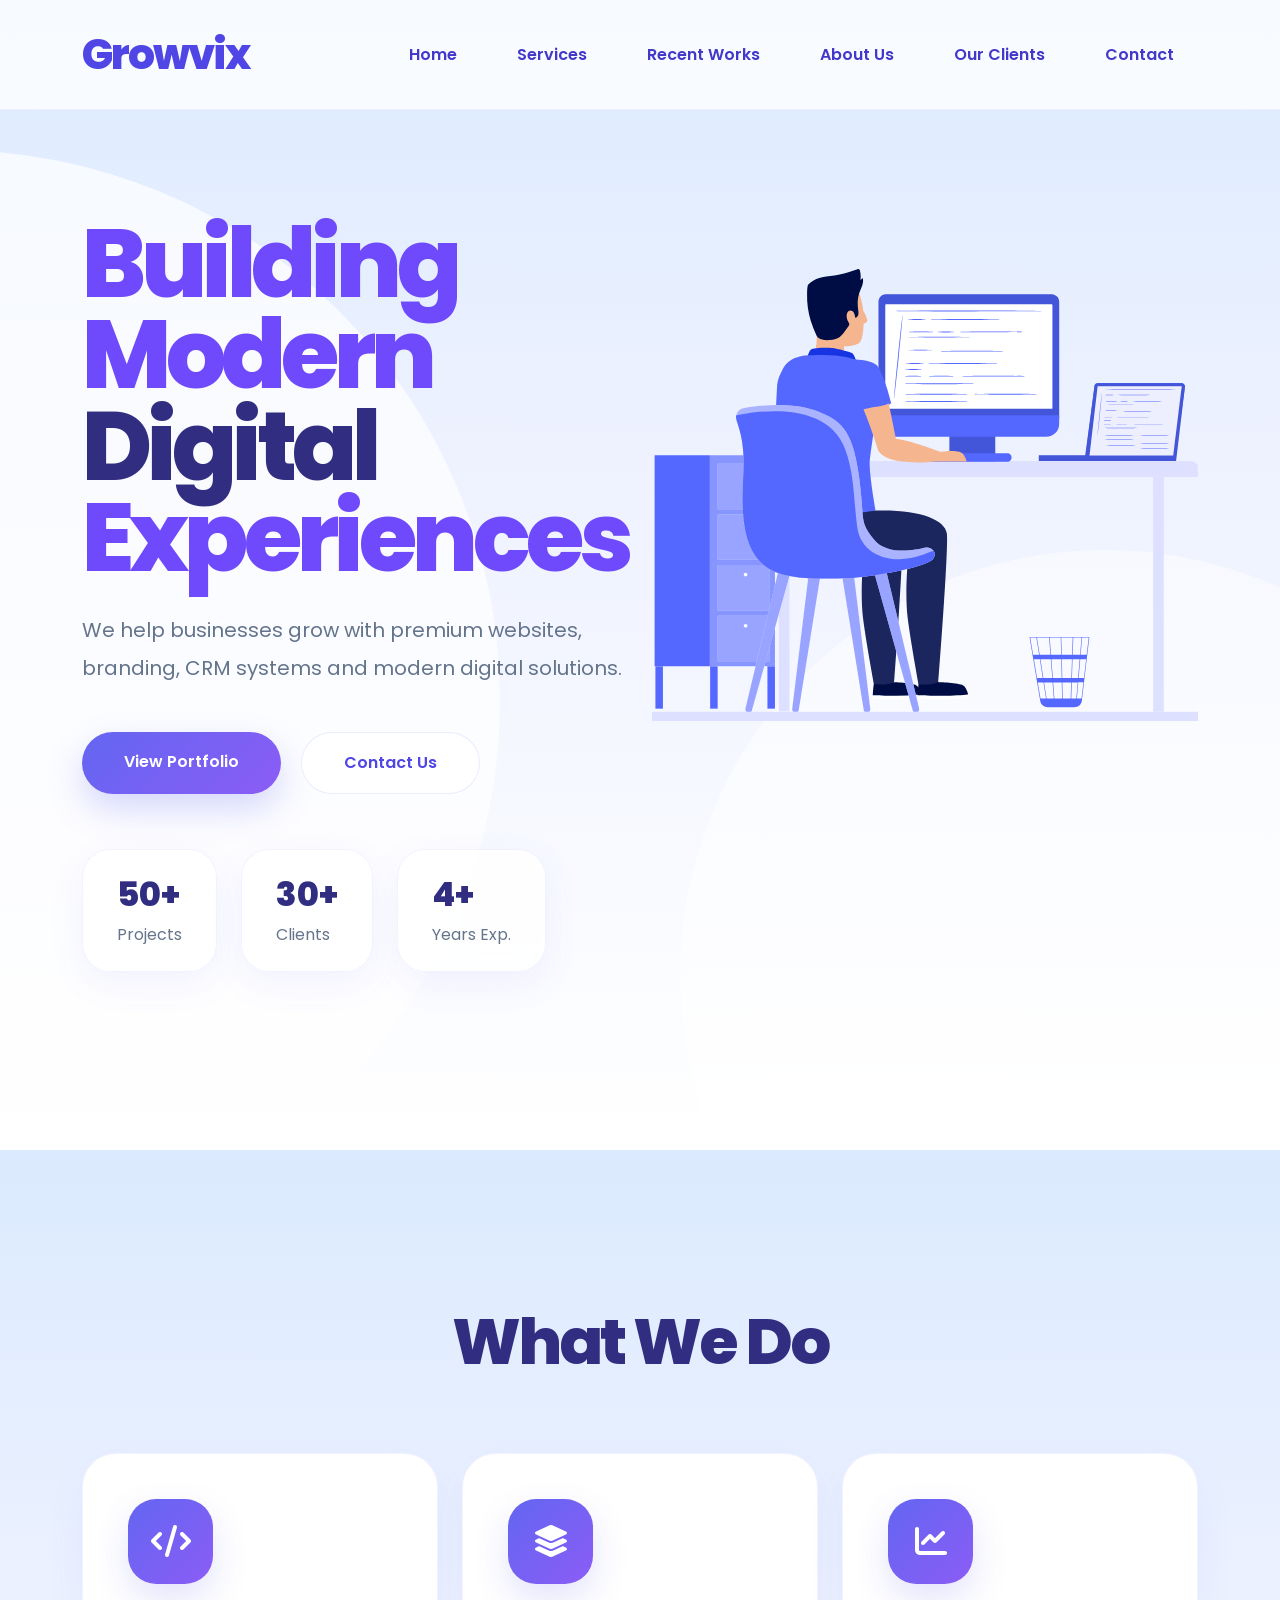
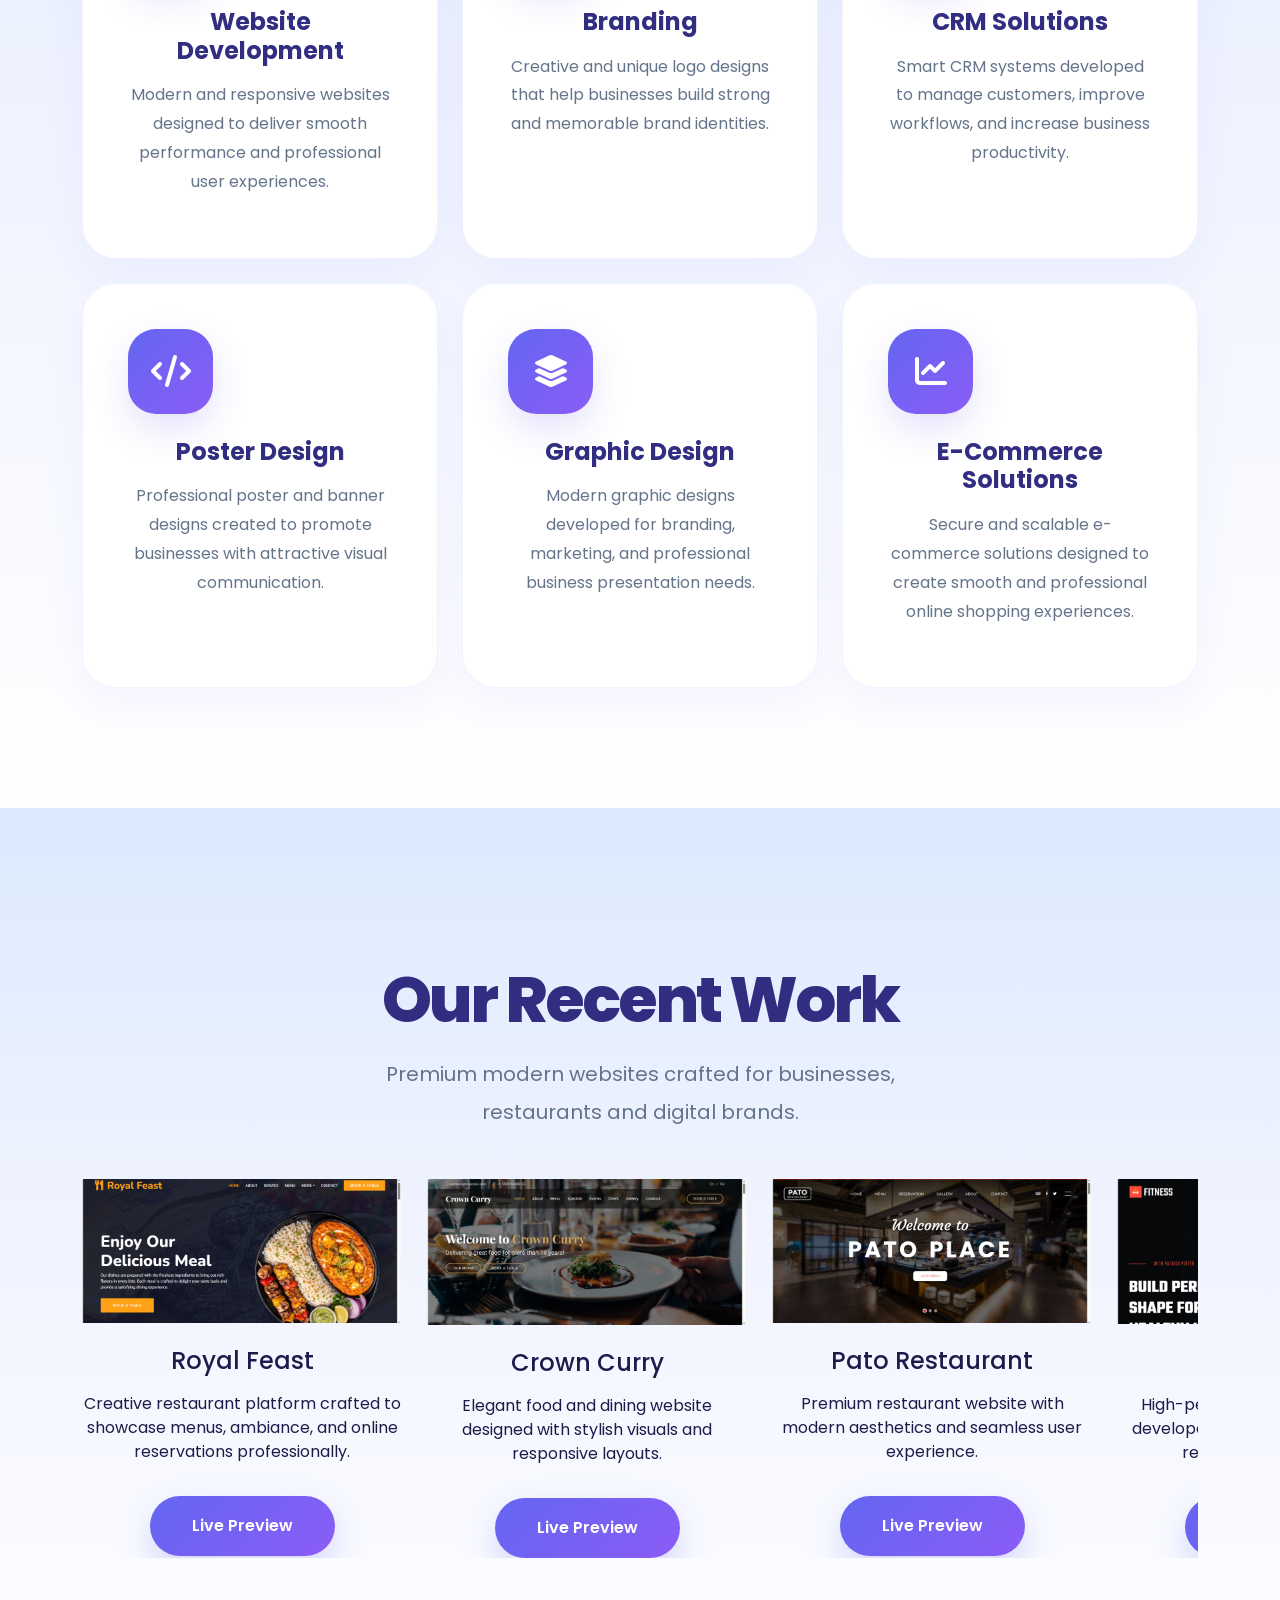
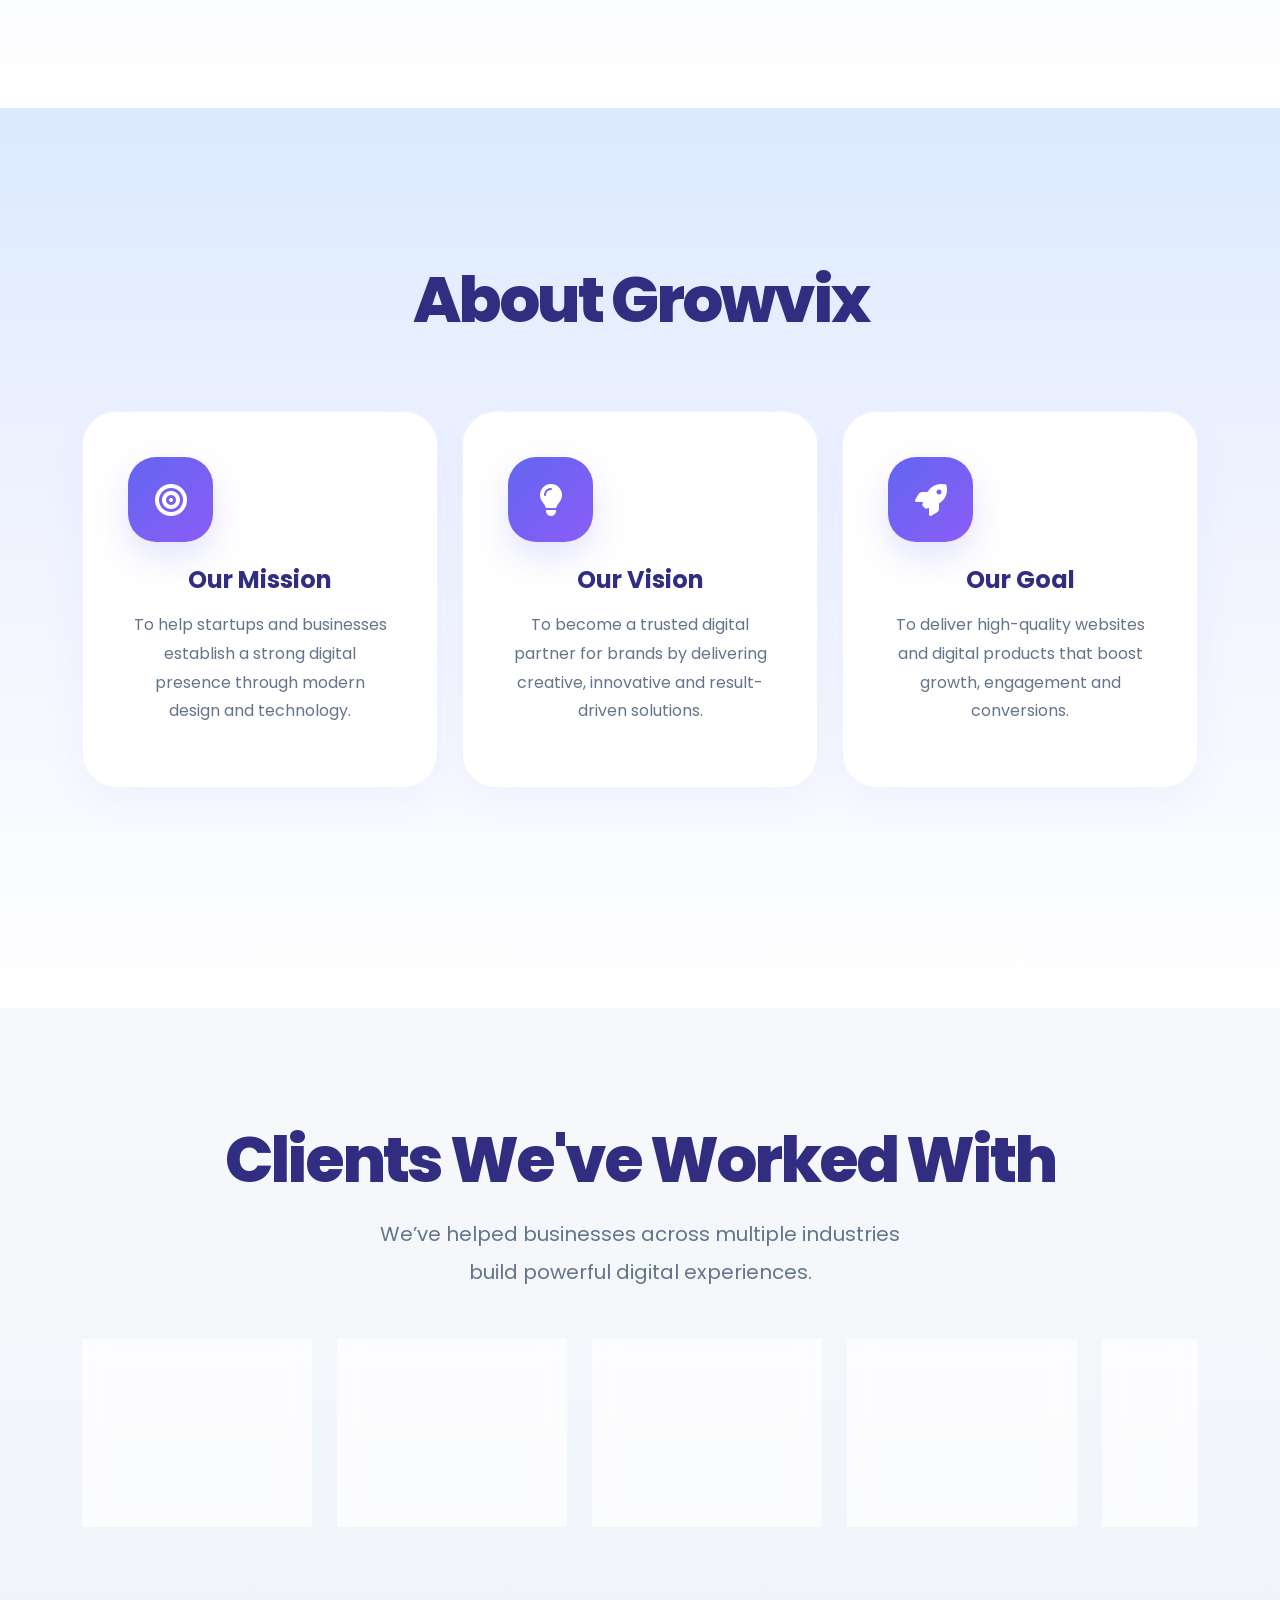
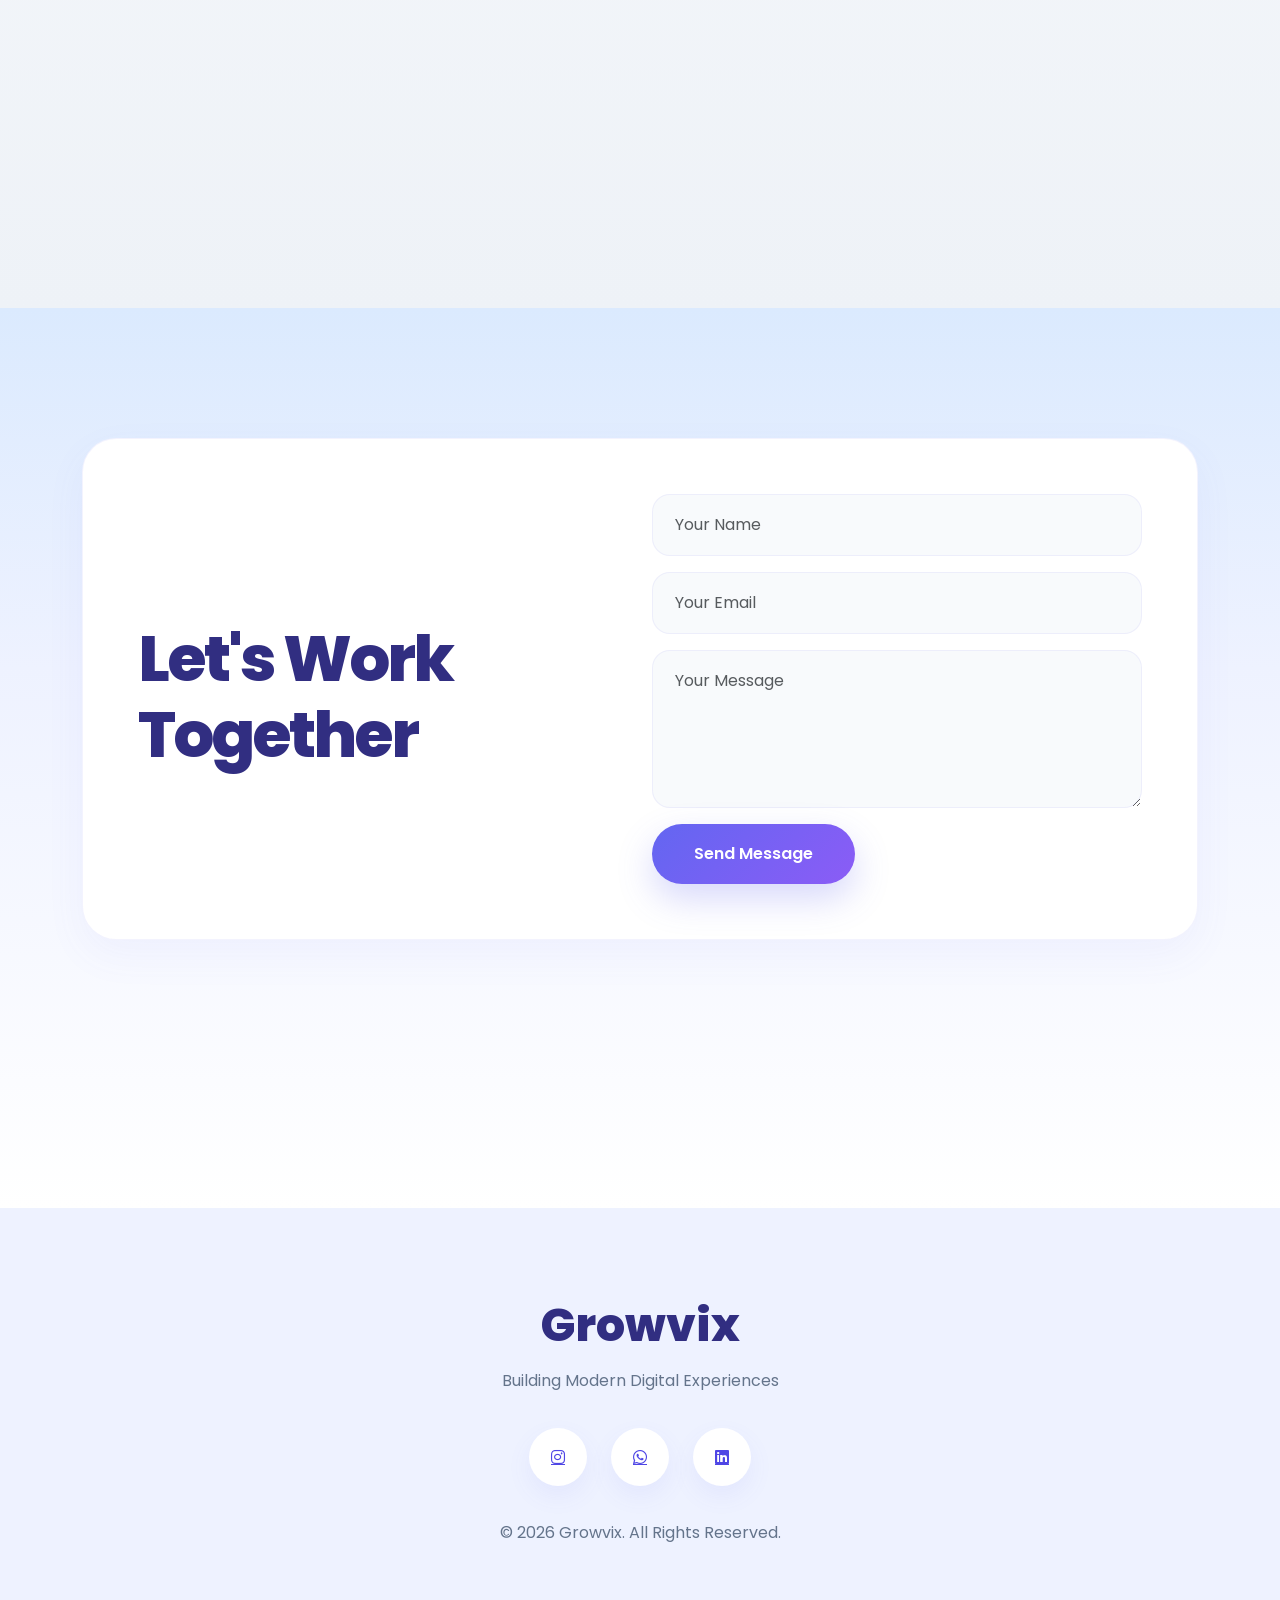
<file: index.html>
﻿
<!DOCTYPE html>

<html>
<head runat="server">

    <title>Growvix</title>

    <meta name="viewport"
          content="width=device-width, initial-scale=1" />

    <!-- Bootstrap -->
    <link href="https://cdn.jsdelivr.net/npm/bootstrap@5.3.2/dist/css/bootstrap.min.css"
          rel="stylesheet" />

    <!-- Font Awesome -->
    <link rel="stylesheet"
          href="https://cdnjs.cloudflare.com/ajax/libs/font-awesome/6.5.1/css/all.min.css" />

    <!-- Google Font -->
    <link href="https://fonts.googleapis.com/css2?family=Poppins:wght@300;400;500;600;700;800&display=swap"
          rel="stylesheet">

    <!-- CSS -->
    <link href="Assets/css/style.css"
          rel="stylesheet" />

</head>

<body>

    <form id="form1" runat="server">

        <!-- NAVBAR -->
        <nav class="navbar navbar-expand-lg navbar-dark fixed-top custom-navbar">

            <div class="container">

                <a class="navbar-brand"
                   href="#">

                    Growvix

                </a>
                <button class="navbar-toggler"
                        type="button"
                        data-bs-toggle="collapse"
                        data-bs-target="#navbarNav">

                    <span class="navbar-toggler-icon"></span>

                </button>

                <div class="collapse navbar-collapse"
                     id="navbarNav">

                    <ul class="navbar-nav ms-auto">

                        <li class="nav-item">
                            <a class="nav-link"
                               href="#home">
                                Home
                            </a>
                        </li>

                        <li class="nav-item">
                            <a class="nav-link"
                               href="#services">
                                Services
                            </a>
                        </li>

                        <li class="nav-item">
                            <a class="nav-link"
                               href="#portfolio">
                                Recent Works
                            </a>
                        </li>

                        <li class="nav-item">
                            <a class="nav-link"
                               href="#about">
                                About Us
                            </a>
                        </li>
                        <li class="nav-item">
                            <a class="nav-link"
                               href="#clients">
                                Our Clients
                            </a>
                        </li>


                        <li class="nav-item" style="display:none;">
                            <a class="nav-link"
                               href="#pricing">
                                Pricing
                            </a>
                        </li>
                        <li class="nav-item">
                            <a class="nav-link"
                               href="#contact">
                                Contact
                            </a>
                        </li>

                    </ul>

                </div>

            </div>

        </nav>

        <asp:ContentPlaceHolder ID="MainContent" runat="server">
            <!-- HERO SECTION -->

            <section class="hero-section" id="home">

                <div class="hero-bg-shape1"></div>
                <div class="hero-bg-shape2"></div>

                <div class="container">

                    <div class="row align-items-center min-vh-100">

                        <!-- LEFT -->

                        <div class="col-lg-6 hero-content">

                            <h1 class="hero-title">

                                Building <br />

                                Modern <span>Digital</span> <br />

                                Experiences

                            </h1>

                            <p class="hero-subtitle">

                                We help businesses grow with premium websites,
                                branding, CRM systems and modern digital solutions.

                            </p>

                            <div class="hero-buttons">

                                <a href="#portfolio"
                                   class="custom-btn">

                                    View Portfolio

                                </a>

                                <a href="#contact"
                                   class="custom-btn2">

                                    Contact Us

                                </a>

                            </div>

                            <!-- STATS -->

                            <div class="hero-stats">

                                <div class="stat-box">

                                    <h3>50+</h3>

                                    <p>Projects</p>

                                </div>

                                <div class="stat-box">

                                    <h3>30+</h3>

                                    <p>Clients</p>

                                </div>

                                <div class="stat-box">

                                    <h3>4+</h3>

                                    <p>Years Exp.</p>

                                </div>

                            </div>

                        </div>

                        <!-- RIGHT -->

                        <div class="col-lg-6 hero-image-wrapper text-center" style="margin-top:-170px;">

                            <img src="Assets/images/hero-img.svg"
                                 class="img-fluid hero-img" />

                        </div>

                    </div>

                </div>

            </section>

            <!-- SERVICES -->

            <section id="services" class="hero-section">

                <div class="container text-center">

                    <span class="section-badge" style="display:none;">

                        Services

                    </span>

                    <h2 class="section-title mt-4">

                        What We Do

                    </h2>

                    <div class="row mt-5 g-4">

                        <div class="col-lg-4">

                            <div class="service-card">

                                <div class="service-icon">

                                    <i class="fa-solid fa-code"></i>

                                </div>

                                <h4 class="mt-4">

                                    Website Development

                                </h4>

                                <p class="mt-3">

                                    Modern and responsive websites designed to deliver smooth performance and professional user experiences.

                                </p>

                            </div>

                        </div>

                        <div class="col-lg-4">

                            <div class="service-card">

                                <div class="service-icon">

                                    <i class="fa-solid fa-layer-group"></i>

                                </div>

                                <h4 class="mt-4">

                                    Branding

                                </h4>

                                <p class="mt-3">

                                    Creative and unique logo designs that help businesses build strong and memorable brand identities.
                                </p>

                            </div>

                        </div>

                        <div class="col-lg-4">

                            <div class="service-card">

                                <div class="service-icon">

                                    <i class="fa-solid fa-chart-line"></i>

                                </div>

                                <h4 class="mt-4">

                                    CRM Solutions

                                </h4>

                                <p class="mt-3">

                                    Smart CRM systems developed to manage customers, improve workflows, and increase business productivity.

                                </p>

                            </div>

                        </div>

                        <div class="col-lg-4">

                            <div class="service-card">

                                <div class="service-icon">

                                    <i class="fa-solid fa-code"></i>

                                </div>

                                <h4 class="mt-4">

                                    Poster Design

                                </h4>

                                <p class="mt-3">

                                    Professional poster and banner designs created to promote businesses with attractive visual communication.

                                </p>

                            </div>

                        </div>

                        <div class="col-lg-4">

                            <div class="service-card">

                                <div class="service-icon">

                                    <i class="fa-solid fa-layer-group"></i>

                                </div>

                                <h4 class="mt-4">

                                    Graphic Design

                                </h4>

                                <p class="mt-3">

                                    Modern graphic designs developed for branding, marketing, and professional business presentation needs.
                                </p>

                            </div>

                        </div>

                        <div class="col-lg-4">

                            <div class="service-card">

                                <div class="service-icon">

                                    <i class="fa-solid fa-chart-line"></i>

                                </div>

                                <h4 class="mt-4">

                                    E-Commerce Solutions

                                </h4>

                                <p class="mt-3">

                                    Secure and scalable e-commerce solutions designed to create smooth and professional online shopping experiences.
                                </p>

                            </div>

                        </div>

                    </div>

                </div>

            </section>

            <!-- =========================================
         PORTFOLIO SECTION
    ========================================= -->

            <section id="portfolio" class="hero-section">

                <div class="container text-center">

                    <span class="section-badge" style="display:none;">

                        Portfolio

                    </span>

                    <h2 class="section-title mt-4">

                        Our Recent Work

                    </h2>

                    <p class="hero-subtitle mx-auto mt-3">

                        Premium modern websites crafted for businesses,
                        restaurants and digital brands.

                    </p>

                    <div class="portfolio-marquee mt-5">

                        <div class="marquee-track">

                            <!-- PROJECT 1 -->
                            <div class="portfolio-card">
                                <img src="Assets/images/REST1.png"
                                     class="img-fluid portfolio-img" />

                                <h4 class="mt-4">
                                    Royal Feast
                                </h4>

                                <p class="mt-3">
                                    Creative restaurant platform crafted to showcase menus, ambiance, and online reservations professionally.
                                </p>

                                <a href="https://nitesh320.github.io/RoyalFeast/"
                                   class="custom-btn mt-3">

                                    Live Preview

                                </a>
                            </div>

                            <!-- PROJECT 2 -->
                            <div class="portfolio-card">
                                <img src="Assets/images/REST2.png"
                                     class="img-fluid portfolio-img" />

                                <h4 class="mt-4">
                                    Crown Curry
                                </h4>

                                <p class="mt-3">
                                    Elegant food and dining website designed with stylish visuals and responsive layouts.
                                </p>

                                <a href="https://nitesh320.github.io/CrownCurry/"
                                   class="custom-btn mt-3">

                                    Live Preview

                                </a>
                            </div>

                            <!-- PROJECT 3 -->
                            <div class="portfolio-card">
                                <img src="Assets/images/REST3.png"
                                     class="img-fluid portfolio-img" />

                                <h4 class="mt-4">
                                    Pato Restaurant
                                </h4>

                                <p class="mt-3">
                                    Premium restaurant website with modern aesthetics and seamless user experience.
                                </p>

                                <a href="https://nitesh320.github.io/Pato/"
                                   class="custom-btn mt-3">

                                    Live Preview

                                </a>
                            </div>

                            <!-- PROJECT 4 -->
                            <div class="portfolio-card">
                                <img src="Assets/images/GYM1.png"
                                     class="img-fluid portfolio-img" />

                                <h4 class="mt-4">
                                    Fitness Gym
                                </h4>

                                <p class="mt-3">
                                    High-performance fitness website developed with energetic design and responsive functionality.
                                </p>

                                <a href="https://nitesh320.github.io/GYM1/"
                                   class="custom-btn mt-3">

                                    Live Preview

                                </a>
                            </div>

                            <!-- PROJECT 5 -->
                            <div class="portfolio-card">
                                <img src="Assets/images/GYM2.png"
                                     class="img-fluid portfolio-img" />

                                <h4 class="mt-4">
                                    Gym
                                </h4>

                                <p class="mt-3">
                                    Professional gym platform created to promote training programs and fitness services effectively.
                                </p>

                                <a href="https://nitesh320.github.io/GYM2/"
                                   class="custom-btn mt-3">

                                    Live Preview

                                </a>
                            </div>

                            <!-- PROJECT 6 -->
                            <div class="portfolio-card">
                                <img src="Assets/images/GYM3.png"
                                     class="img-fluid portfolio-img" />

                                <h4 class="mt-4">
                                    Training Studio
                                </h4>

                                <p class="mt-3">
                                    Modern fitness website designed with powerful visuals and dynamic user experience.
                                </p>

                                <a href="https://nitesh320.github.io/GYM3/"
                                   class="custom-btn mt-3">

                                    Live Preview

                                </a>
                            </div>

                            <!-- PROJECT 7 -->
                            <div class="portfolio-card">
                                <img src="Assets/images/CAFE2.png"
                                     class="img-fluid portfolio-img" />

                                <h4 class="mt-4">
                                    Four Cofeee
                                </h4>

                                <p class="mt-3">
                                    Creative café website built to highlight menu items, relaxing atmosphere, and premium customer experience.
                                </p>

                                <a href="https://nitesh320.github.io/FourCofee/"
                                   class="custom-btn mt-3">

                                    Live Preview

                                </a>
                            </div>

                            <!-- PROJECT 8 -->
                            <div class="portfolio-card">
                                <img src="Assets/images/CAFE1.png"
                                     class="img-fluid portfolio-img" />

                                <h4 class="mt-4">
                                    SWAT
                                </h4>

                                <p class="mt-3">
                                    Modern café platform crafted with warm visuals and smooth user experience to attract coffee lovers.
                                </p>

                                <a href="https://nitesh320.github.io/SWATCOFFEE/"
                                   class="custom-btn mt-3">

                                    Live Preview

                                </a>
                            </div>

                        </div>
                        <style>
                            .portfolio-marquee {
                                overflow: hidden;
                                width: 100%;
                                position: relative;
                            }

                            .marquee-track {
                                display: flex;
                                gap: 25px;
                                width: max-content;
                                animation: marquee 25s linear infinite;
                            }

                            .portfolio-card {
                                min-width: 320px;
                                max-width: 320px;
                                flex-shrink: 0;
                            }

                            .marquee-track:hover {
                                animation-play-state: paused;
                            }

                            @keyframes marquee {
                                0% {
                                    transform: translateX(0);
                                }

                                100% {
                                    transform: translateX(-50%);
                                }
                            }
                        </style>
                    </div>

                </div>

            </section>
            
            <!-- ABOUT US SECTION -->
            <section id="about" class="hero-section">

                <div class="container text-center">

                    <h2 class="section-title mt-4">
                        About Growvix
                    </h2>

                    <div class="row mt-5 g-4">

                        <!-- POINT 1 -->
                        <div class="col-lg-4">
                            <div class="service-card">
                                <div class="service-icon">
                                    <i class="fa-solid fa-bullseye"></i>
                                </div>
                                <h4 class="mt-4">Our Mission</h4>
                                <p class="mt-3">
                                    To help startups and businesses establish a strong digital presence
                                    through modern design and technology.
                                </p>
                            </div>
                        </div>

                        <!-- POINT 2 -->
                        <div class="col-lg-4">
                            <div class="service-card">
                                <div class="service-icon">
                                    <i class="fa-solid fa-lightbulb"></i>
                                </div>
                                <h4 class="mt-4">Our Vision</h4>
                                <p class="mt-3">
                                    To become a trusted digital partner for brands by delivering creative,
                                    innovative and result-driven solutions.
                                </p>
                            </div>
                        </div>

                        <!-- POINT 3 -->
                        <div class="col-lg-4">
                            <div class="service-card">
                                <div class="service-icon">
                                    <i class="fa-solid fa-rocket"></i>
                                </div>
                                <h4 class="mt-4">Our Goal</h4>
                                <p class="mt-3">
                                    To deliver high-quality websites and digital products that boost growth,
                                    engagement and conversions.
                                </p>
                            </div>
                        </div>

                    </div>

                </div>

            </section>

            <!-- CLIENTS SECTION -->
            <section id="clients" class="hero-section clients-soft">

                    <div class="container text-center">

                        <h2 class="section-title mt-4">
                            Clients We've Worked With
                        </h2>

                        <p class="hero-subtitle mx-auto mt-3">
                            We’ve helped businesses across multiple industries build powerful digital experiences.
                        </p>

                        <!-- MARQUEE -->
                        <div class="clients-marquee mt-5">

                            <div class="clients-track">

                                <!-- RESTAURANT -->
                                <div class="client-card">
                                    <div class="client-avatar"><i class="fa-solid fa-utensils"></i></div>
                                    <h5>Royal Feast</h5>
                                    <p>Restaurant Brand</p>
                                </div>

                                <!-- FOOD BRAND -->
                                <div class="client-card">
                                    <div class="client-avatar"><i class="fa-solid fa-burger"></i></div>
                                    <h5>Crown Curry</h5>
                                    <p>Food Chain</p>
                                </div>

                                <!-- CAFE -->
                                <div class="client-card">
                                    <div class="client-avatar"><i class="fa-solid fa-mug-hot"></i></div>
                                    <h5>Bean & Brew</h5>
                                    <p>Café Business</p>
                                </div>

                                <!-- GYM -->
                                <div class="client-card">
                                    <div class="client-avatar"><i class="fa-solid fa-dumbbell"></i></div>
                                    <h5>FitZone Gym</h5>
                                    <p>Fitness Studio</p>
                                </div>

                                <!-- CORPORATE / AGENCY -->
                                <div class="client-card">
                                    <div class="client-avatar"><i class="fa-solid fa-briefcase"></i></div>
                                    <h5>NextCorp</h5>
                                    <p>Corporate Website</p>
                                </div>

                                <!-- STARTUP -->
                                <div class="client-card">
                                    <div class="client-avatar"><i class="fa-solid fa-rocket"></i></div>
                                    <h5>StartupX</h5>
                                    <p>Tech Startup</p>
                                </div>

                                <!-- E-COMMERCE -->
                                <div class="client-card">
                                    <div class="client-avatar"><i class="fa-solid fa-cart-shopping"></i></div>
                                    <h5>ShopNova</h5>
                                    <p>E-Commerce Store</p>
                                </div>

                                <!-- REAL ESTATE -->
                                <div class="client-card">
                                    <div class="client-avatar"><i class="fa-solid fa-building"></i></div>
                                    <h5>Prime Estates</h5>
                                    <p>Real Estate Portal</p>
                                </div>

                                <!-- EDUCATION -->
                                <div class="client-card">
                                    <div class="client-avatar"><i class="fa-solid fa-graduation-cap"></i></div>
                                    <h5>EduSmart</h5>
                                    <p>Learning Platform</p>
                                </div>

                                <!-- HEALTHCARE -->
                                <div class="client-card">
                                    <div class="client-avatar"><i class="fa-solid fa-heart-pulse"></i></div>
                                    <h5>MediCare Plus</h5>
                                    <p>Healthcare Website</p>
                                </div>

                                <!-- TRAVEL -->
                                <div class="client-card">
                                    <div class="client-avatar"><i class="fa-solid fa-plane"></i></div>
                                    <h5>SkyVoyage</h5>
                                    <p>Travel Agency</p>
                                </div>

                                <!-- FINANCE -->
                                <div class="client-card">
                                    <div class="client-avatar"><i class="fa-solid fa-coins"></i></div>
                                    <h5>FinEdge</h5>
                                    <p>Finance Platform</p>
                                </div>

                                <!-- CLONES (smooth loop) -->
                                <div class="client-card">
                                    <div class="client-avatar"><i class="fa-solid fa-briefcase"></i></div>
                                    <h5>NextCorp</h5>
                                    <p>Corporate Website</p>
                                </div>

                                <div class="client-card">
                                    <div class="client-avatar"><i class="fa-solid fa-cart-shopping"></i></div>
                                    <h5>ShopNova</h5>
                                    <p>E-Commerce Store</p>
                                </div>

                                <div class="client-card">
                                    <div class="client-avatar"><i class="fa-solid fa-plane"></i></div>
                                    <h5>SkyVoyage</h5>
                                    <p>Travel Agency</p>
                                </div>

                            </div>

                        </div>

                    </div>
                    <style>
                        /* SECTION BACKGROUND (LIGHT SOFTWARE STYLE) */
                        .clients-soft {
                            background: linear-gradient(180deg, #f7f9fc, #eef2f7);
                            padding: 90px 0;
                        }

                        /* MARQUEE */
                        .clients-marquee {
                            overflow: hidden;
                            width: 100%;
                        }

                        .clients-track {
                            display: flex;
                            gap: 25px;
                            width: max-content;
                            animation: move 20s linear infinite;
                        }

                        /* CARD (SOFT GLASS STYLE) */
                        .client-card {
                            min-width: 230px;
                            max-width: 230px;
                            background: rgba(255, 255, 255, 0.7);
                            backdrop-filter: blur(12px);
                            padding: 22px;
                            border-radius: 16px;
                            color: #222;
                            text-align: center;
                            flex-shrink: 0;
                            transition: 0.4s ease;
                            border: 1px solid rgba(0, 0, 0, 0.05);
                        }

                            .client-card:hover {
                                transform: translateY(-10px) scale(1.05);
                                box-shadow: 0 12px 25px rgba(0,0,0,0.08);
                                border: 1px solid rgba(0, 123, 255, 0.25);
                            }

                        /* ICON */
                        .client-avatar {
                            width: 70px;
                            height: 70px;
                            border-radius: 50%;
                            margin: 0 auto 12px;
                            display: flex;
                            align-items: center;
                            justify-content: center;
                            font-size: 20px;
                            color: #0d6efd;
                            background: rgba(13, 110, 253, 0.08);
                            border: 1px solid rgba(13, 110, 253, 0.2);
                            transition: 0.3s ease;
                        }

                        .client-card:hover .client-avatar {
                            transform: rotate(6deg) scale(1.1);
                            color: #6610f2;
                            border-color: rgba(102, 16, 242, 0.3);
                        }

                        .client-card h5 {
                            margin: 10px 0 5px;
                            font-size: 16px;
                        }

                        .client-card p {
                            font-size: 13px;
                            opacity: 0.7;
                        }

                        .clients-track:hover {
                            animation-play-state: paused;
                        }

                        @keyframes move {
                            0% {
                                transform: translateX(0);
                            }

                            100% {
                                transform: translateX(-50%);
                            }
                        }
                    </style>

                </section>
            <!-- PRICING -->

            <section id="pricing" class="hero-section" style="display:none;">

                <div class="container text-center">

                    <span class="section-badge" style="display:none;">

                        Pricing

                    </span>

                    <h2 class="section-title mt-4">

                        Flexible Packages

                    </h2>

                    <div class="row mt-5 g-4">

                        <div class="col-lg-4">

                            <div class="pricing-card">

                                <h3>Starter</h3>

                                <div class="price">

                                    ₹15k

                                </div>

                                <ul>

                                    <li>Static Website</li>
                                    <li>Responsive Design</li>
                                    <li>Contact Form</li>
                                    <li>Basic SEO</li>

                                </ul>

                            </div>

                        </div>

                        <div class="col-lg-4">

                            <div class="pricing-card active-card">

                                <h3>Professional</h3>

                                <div class="price">

                                    ₹25k

                                </div>

                                <ul>

                                    <li>Dynamic Website</li>
                                    <li>Admin Panel</li>
                                    <li>Database</li>
                                    <li>Premium UI</li>

                                </ul>

                            </div>

                        </div>

                        <div class="col-lg-4">

                            <div class="pricing-card">

                                <h3>Enterprise</h3>

                                <div class="price">

                                    ₹50k+

                                </div>

                                <ul>

                                    <li>CRM Software</li>
                                    <li>Advanced Features</li>
                                    <li>API Integration</li>
                                    <li>Custom Solution</li>

                                </ul>

                            </div>

                        </div>

                    </div>

                </div>

            </section>

            <!-- CONTACT -->

            <section id="contact" class="hero-section">

                <div class="container">

                    <div class="contact-box">

                        <div class="row align-items-center">

                            <div class="col-lg-6">

                                <span class="section-badge" style="display:none;">

                                    Contact

                                </span>

                                <h2 class="section-title mt-4">

                                    Let's Work Together

                                </h2>



                            </div>

                            <div class="col-lg-6">

                                <input type="text"
                                       class="form-control custom-input mb-3"
                                       placeholder="Your Name" />

                                <input type="email"
                                       class="form-control custom-input mb-3"
                                       placeholder="Your Email" />

                                <textarea class="form-control custom-input mb-3"
                                          rows="5"
                                          placeholder="Your Message"></textarea>

                                <button class="custom-btn border-0" onclick="sendWhatsApp()">

                                    Send Message

                                </button>

                            </div>

                        </div>

                    </div>

                </div>

            </section>

        </asp:ContentPlaceHolder>

        <!-- FOOTER -->
        <footer class="footer">

            <div class="container text-center">

                <h2 class="footer-logo">
                    Growvix
                </h2>

                <p class="footer-text">
                    Building Modern Digital Experiences
                </p>

                <div class="social-icons">

                    <a href="#">
                        <i class="fab fa-instagram"></i>
                    </a>

                    <a href="#">
                        <i class="fab fa-whatsapp"></i>
                    </a>

                    <a href="#">
                        <i class="fab fa-linkedin"></i>
                    </a>

                </div>

                <p class="copyright">
                    © 2026 Growvix. All Rights Reserved.
                </p>

            </div>

        </footer>

    </form>

    <script src="https://cdn.jsdelivr.net/npm/bootstrap@5.3.2/dist/js/bootstrap.bundle.min.js"></script>

</body>
</html>
</file>
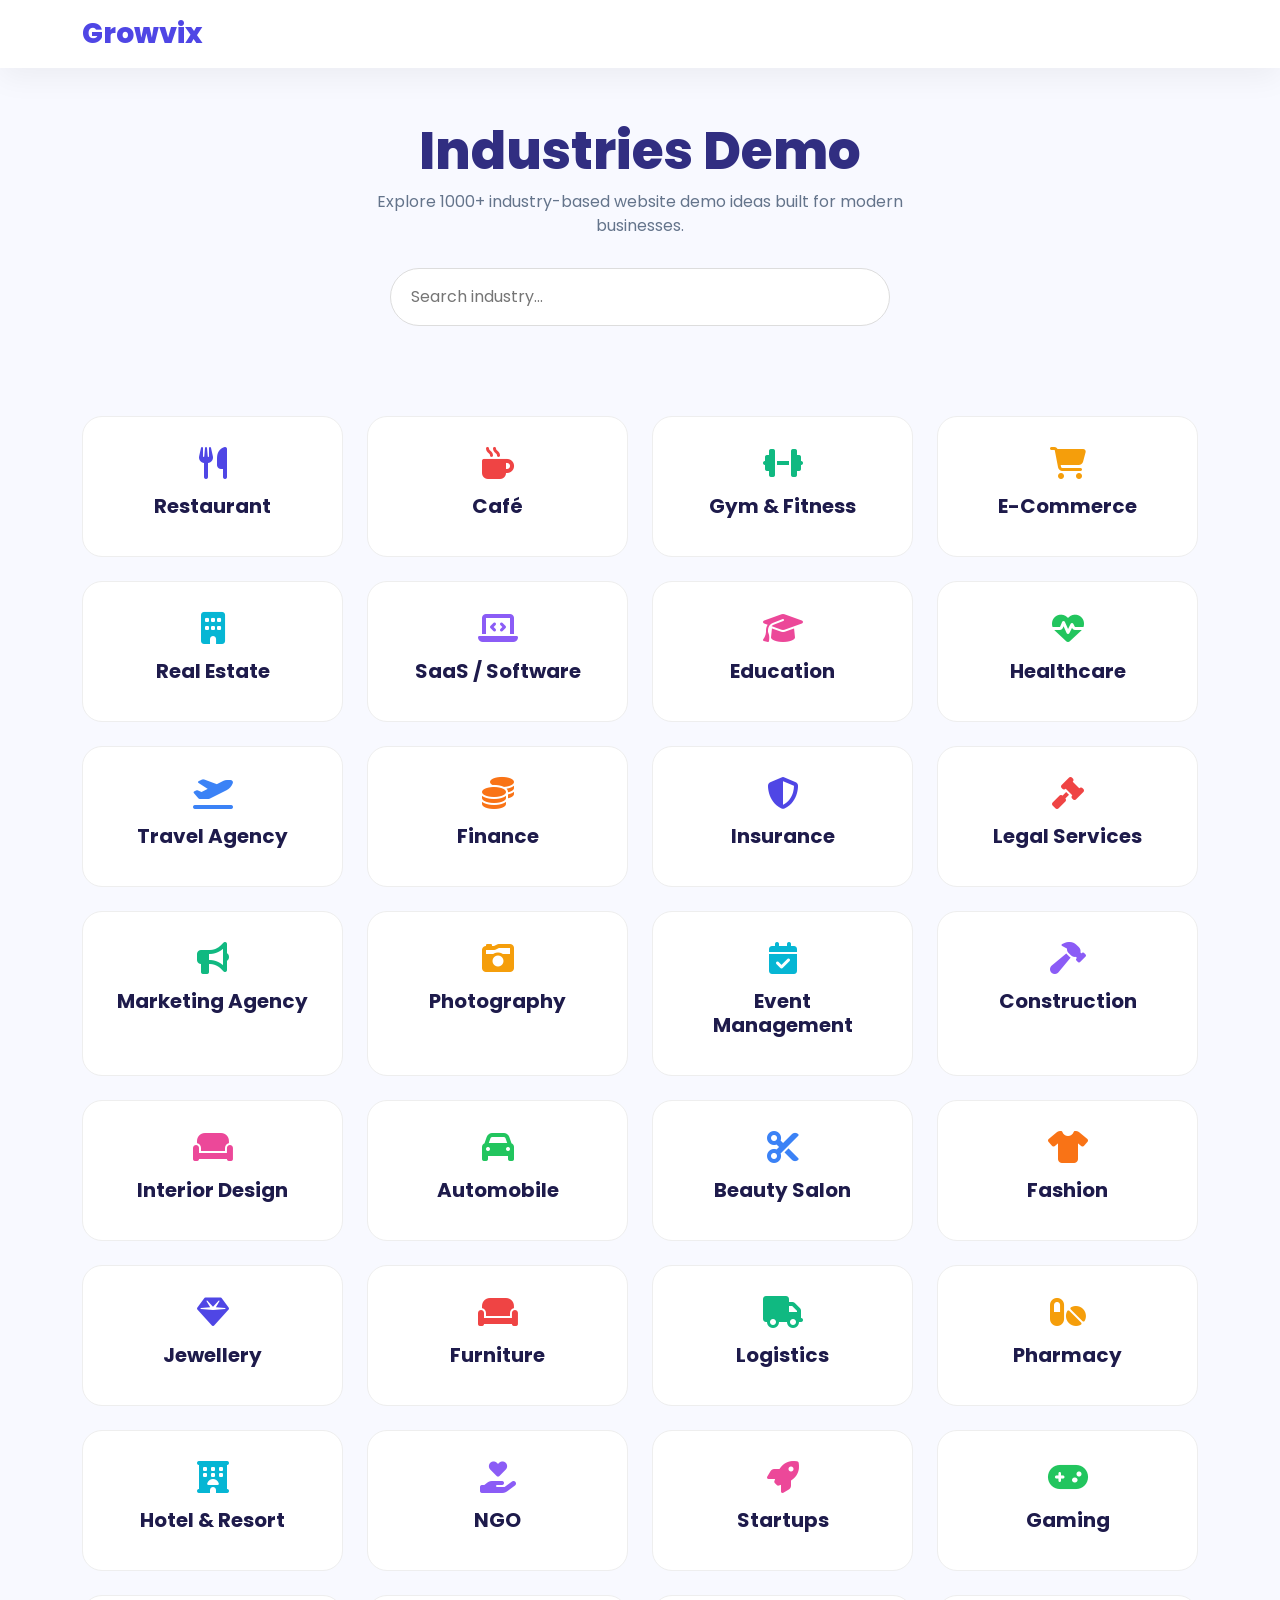
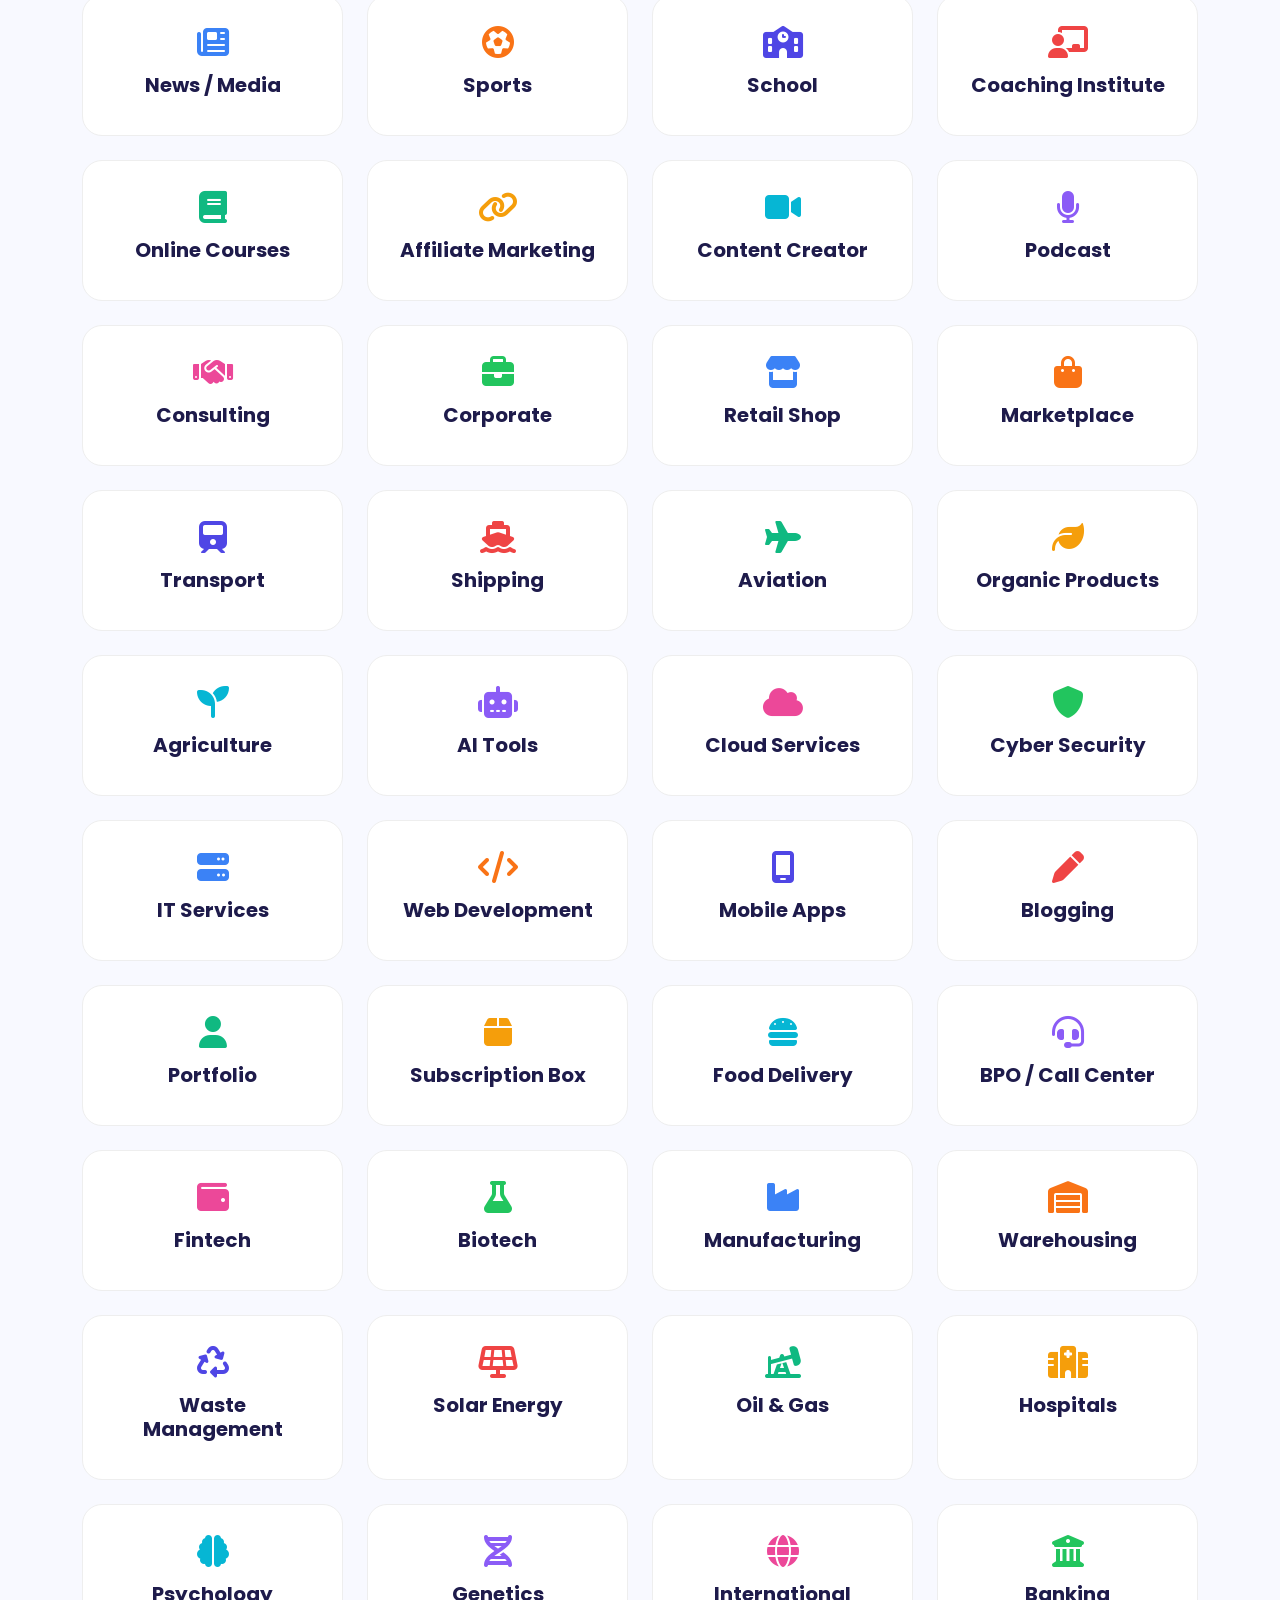
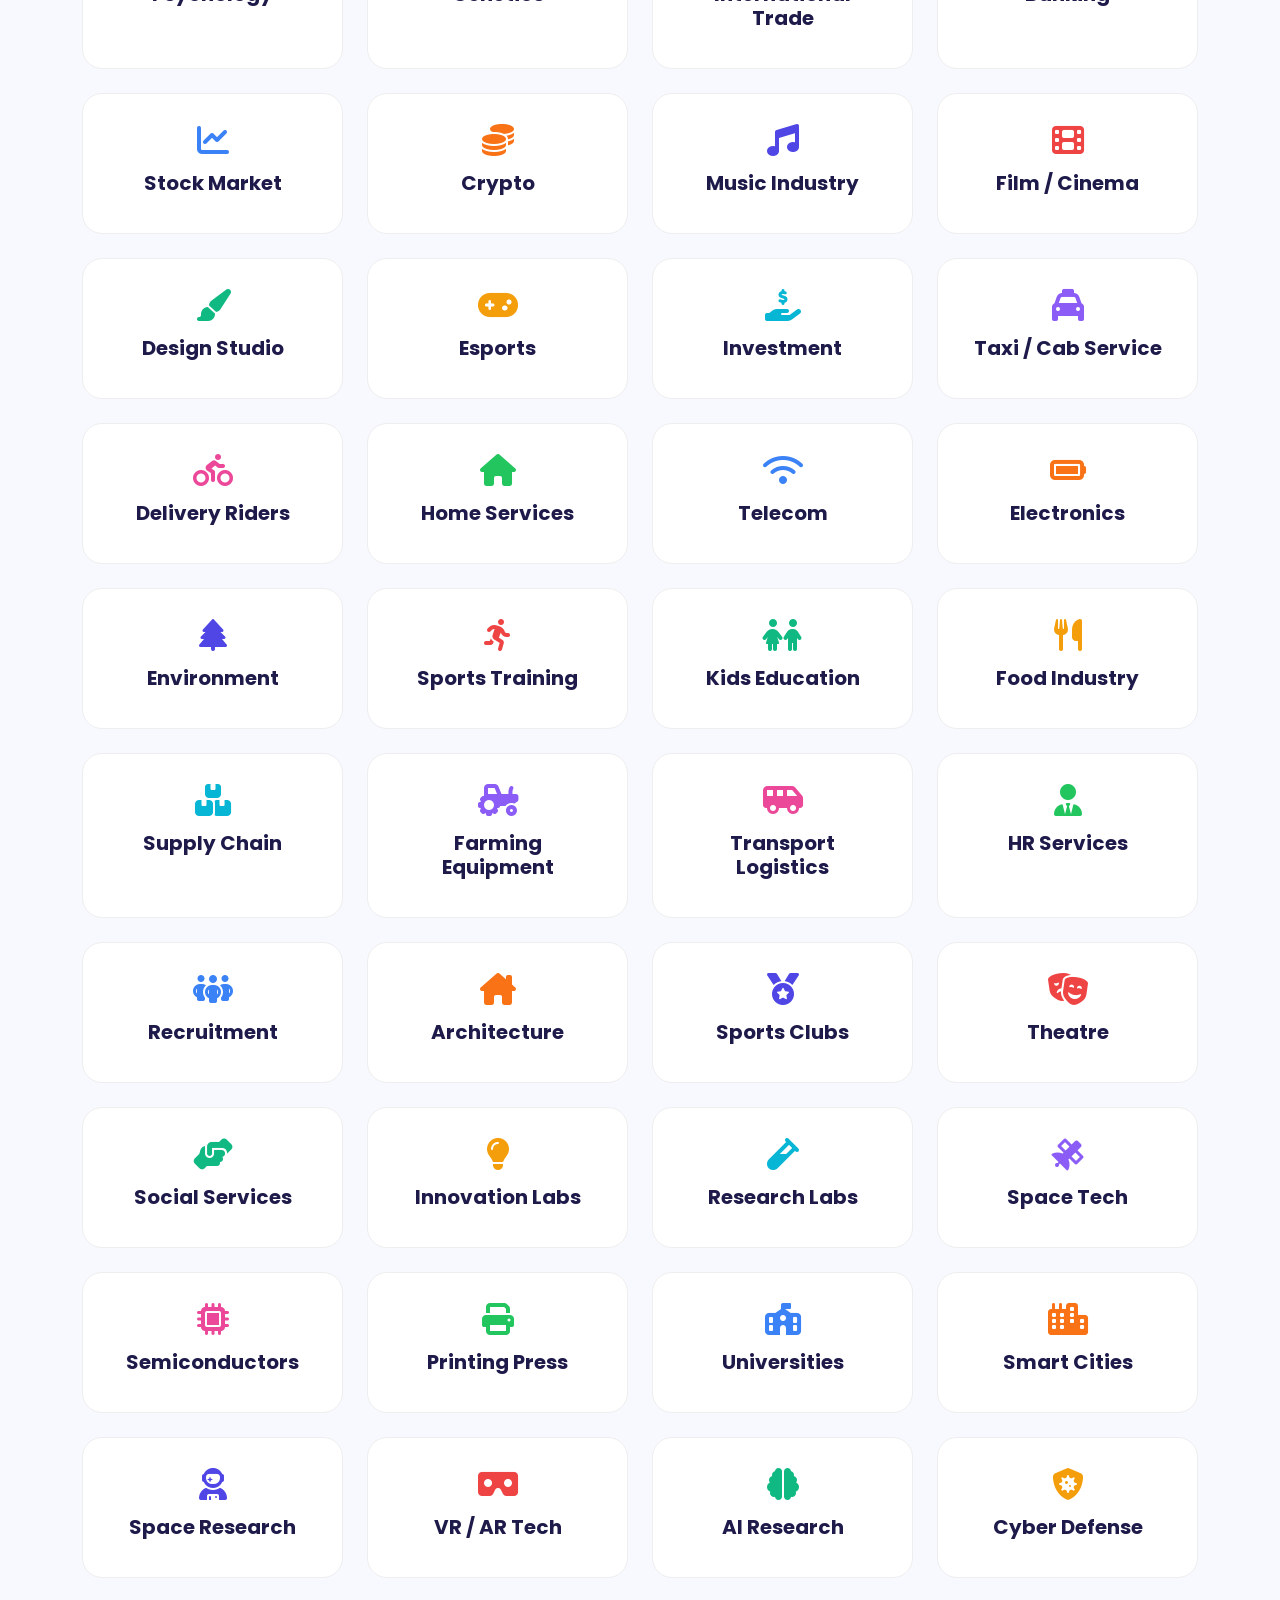
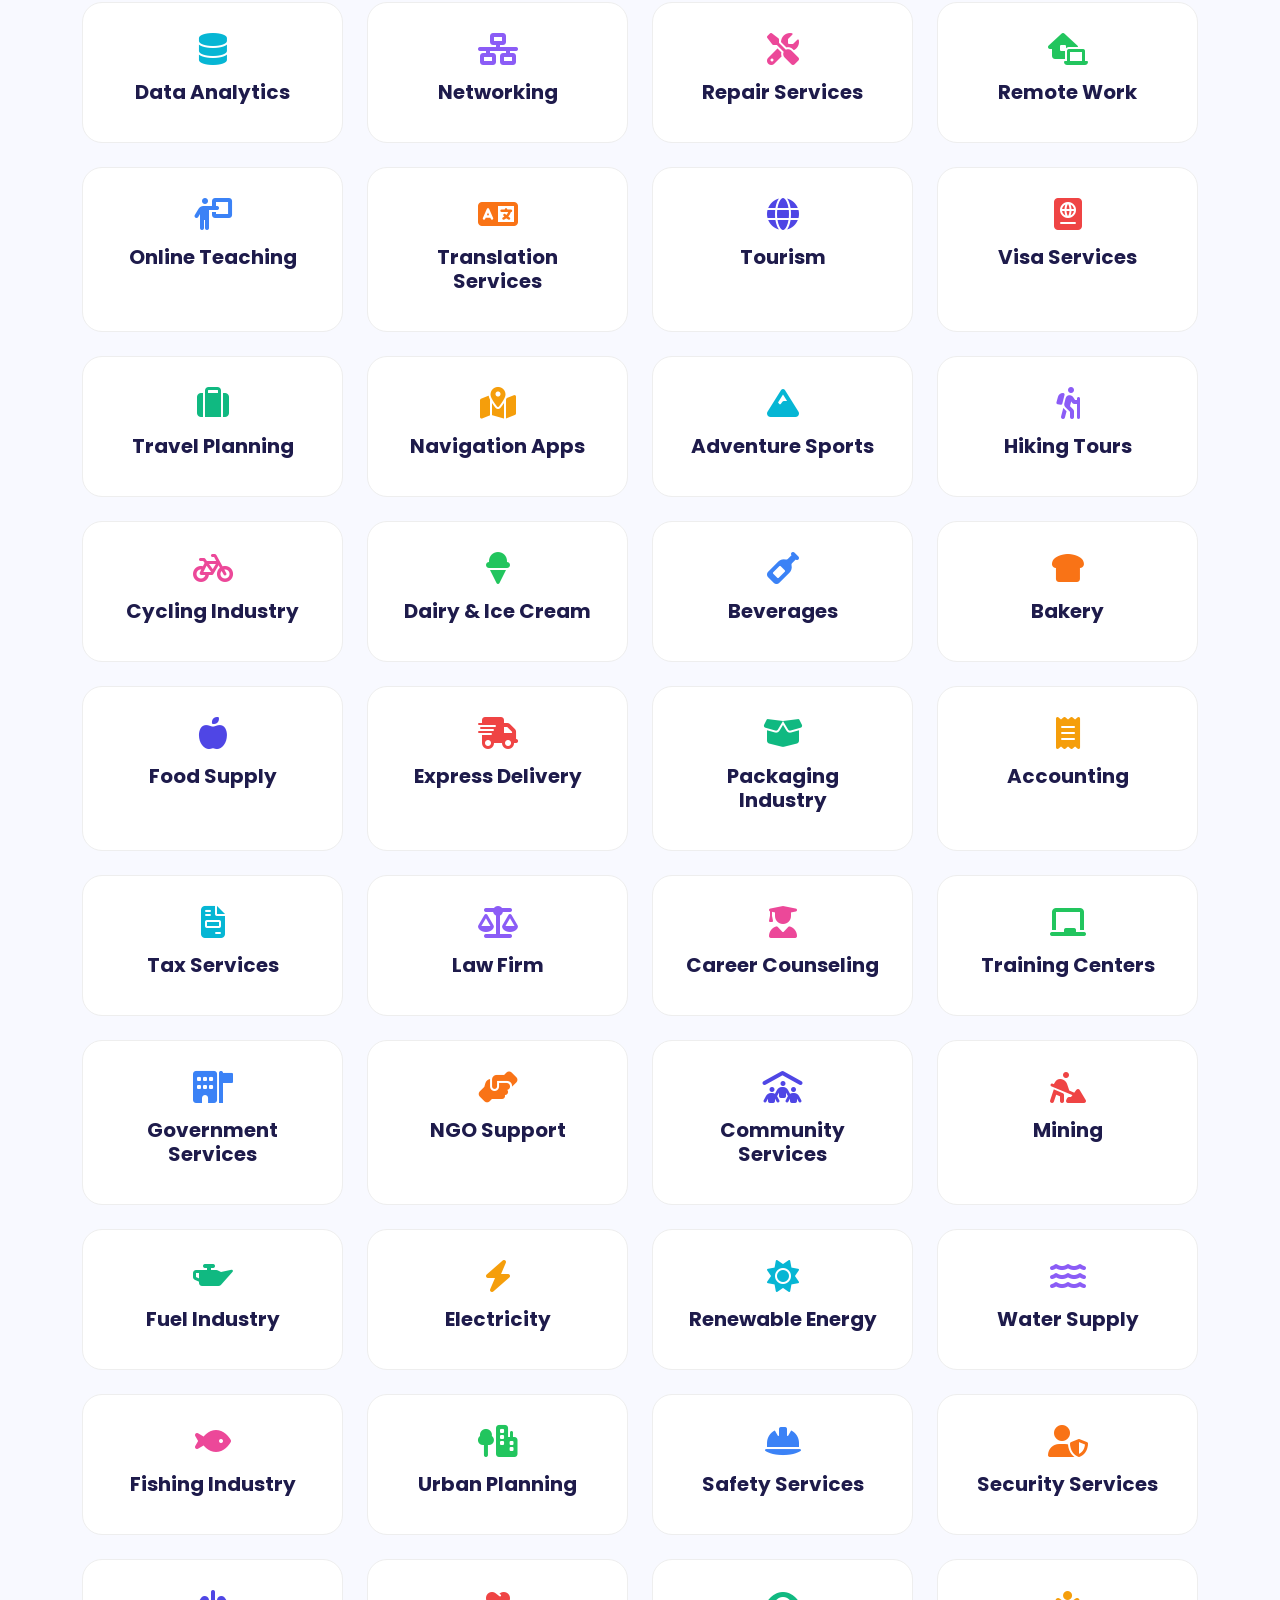
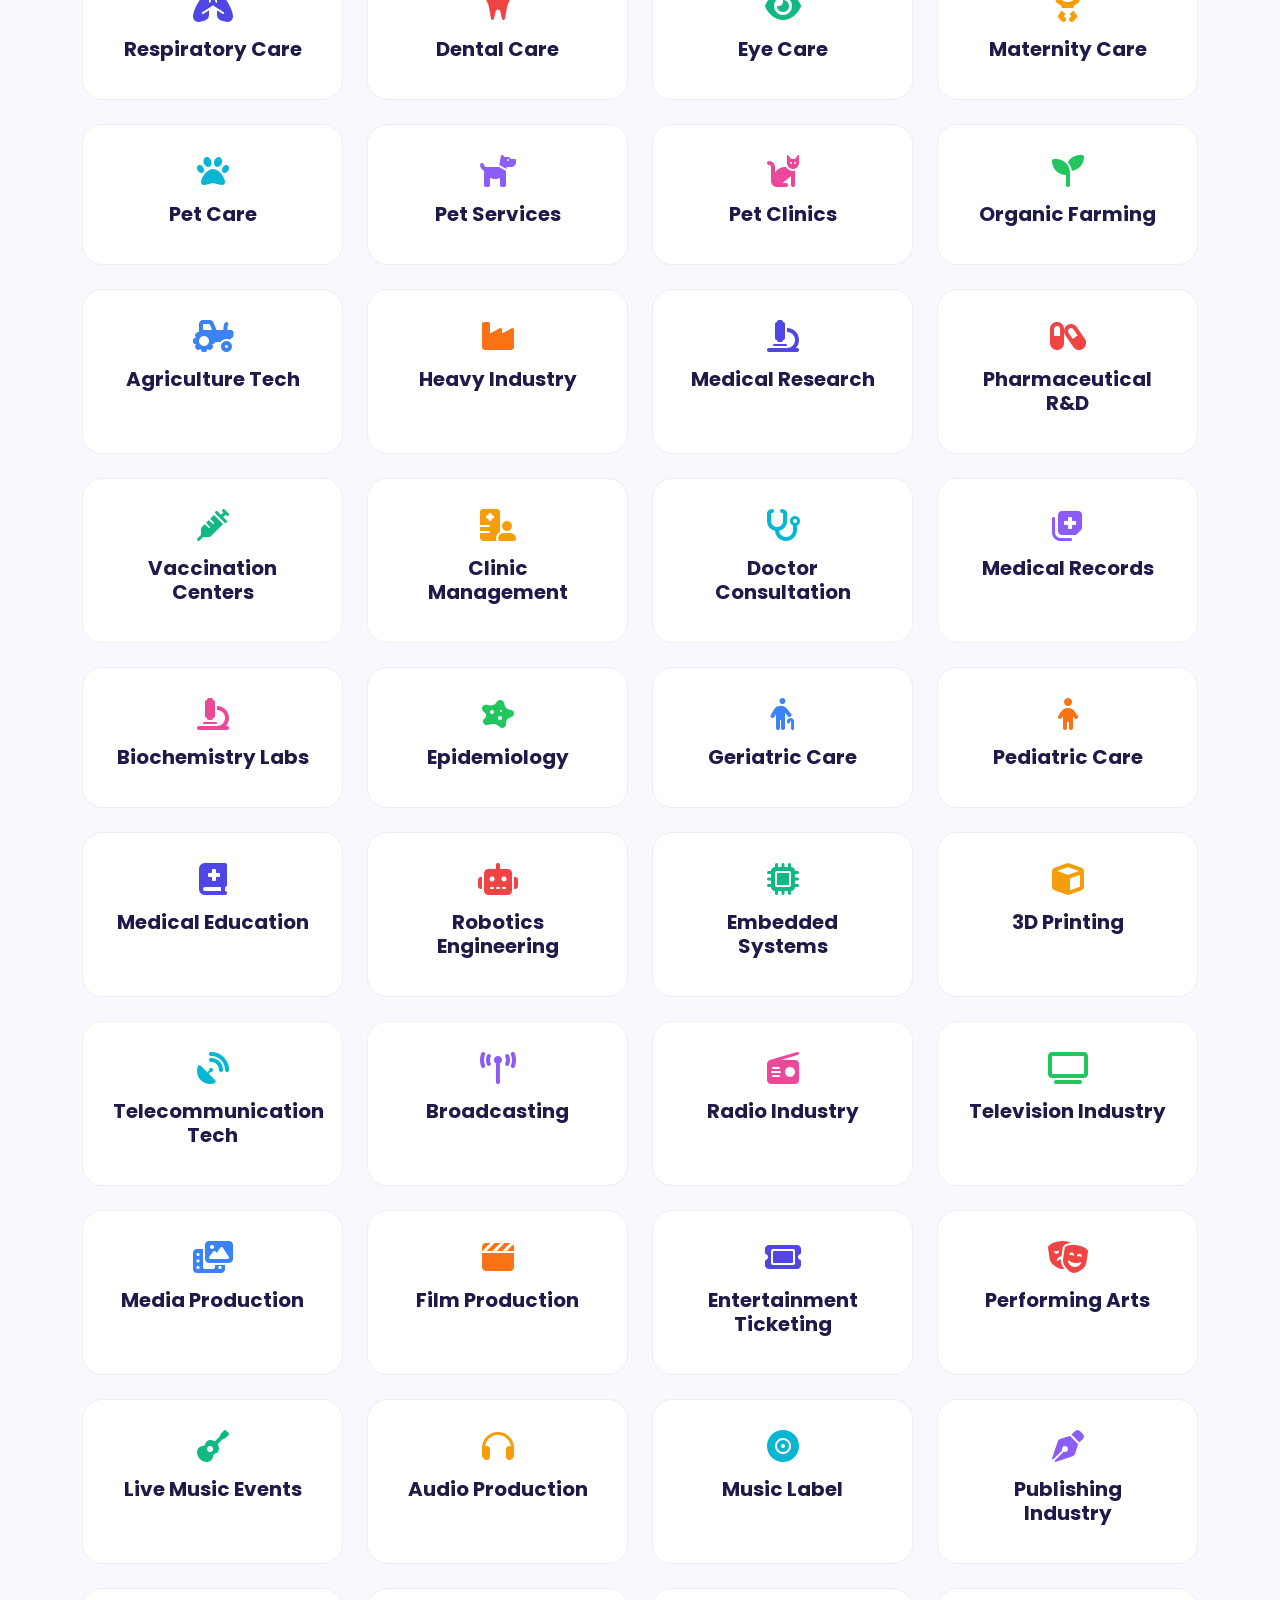
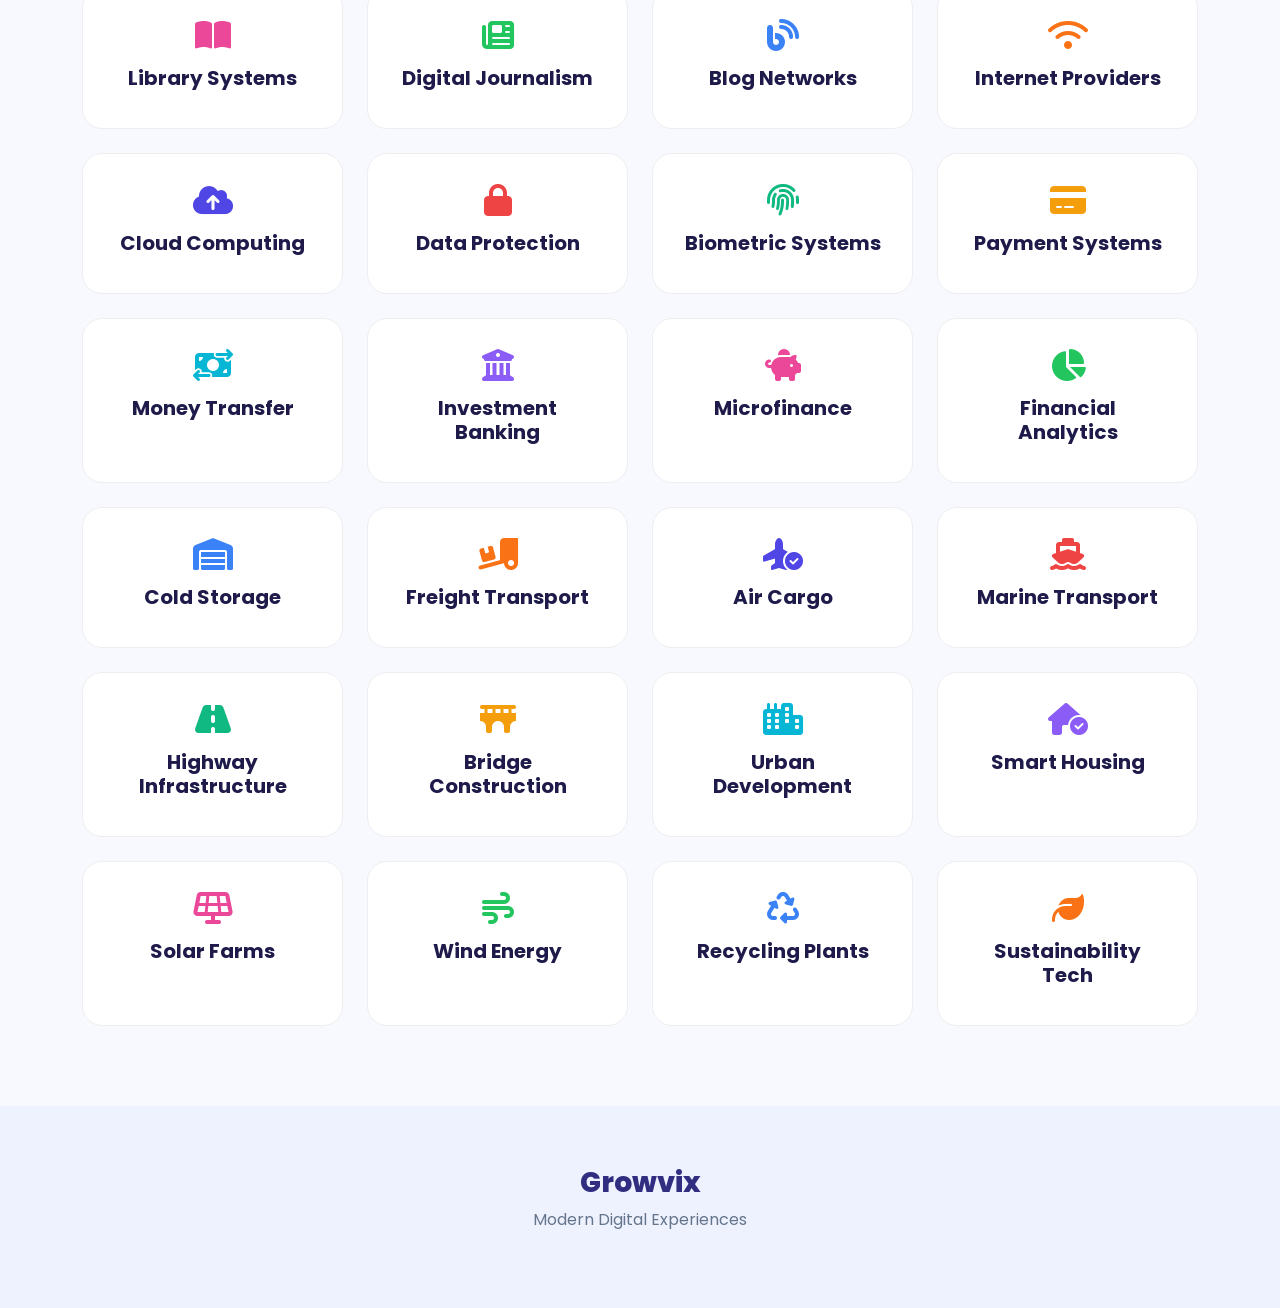
<file: industries.html>
﻿<!DOCTYPE html>
<html>
<head>
    <title>Growvix - Industries Demo</title>
    <meta name="viewport" content="width=device-width, initial-scale=1">

    <!-- Bootstrap -->
    <link href="https://cdn.jsdelivr.net/npm/bootstrap@5.3.2/dist/css/bootstrap.min.css" rel="stylesheet">

    <!-- Font Awesome -->
    <link rel="stylesheet" href="https://cdnjs.cloudflare.com/ajax/libs/font-awesome/6.5.1/css/all.min.css">

    <!-- Font -->
    <link href="https://fonts.googleapis.com/css2?family=Poppins:wght@300;400;500;600;700&display=swap" rel="stylesheet">

    <style>
        body {
            font-family: 'Poppins',sans-serif;
            background: #f8f9ff;
        }

        /* NAVBAR */
        .custom-navbar {
            background: white;
            box-shadow: 0 10px 30px rgba(0,0,0,0.05);
        }

        .navbar-brand {
            font-size: 28px;
            font-weight: 800;
            color: #4f46e5 !important;
        }

        /* HEADER */
        .page-header {
            padding: 120px 0 60px;
            text-align: center;
        }

            .page-header h1 {
                font-size: 52px;
                font-weight: 800;
                color: #312e81;
            }

            .page-header p {
                color: #64748b;
                max-width: 600px;
                margin: auto;
            }

        /* SEARCH */
        .search-box {
            max-width: 500px;
            margin: 30px auto;
        }

            .search-box input {
                padding: 16px 20px;
                border-radius: 50px;
                border: 1px solid #ddd;
                width: 100%;
                outline: none;
            }

        /* CARD */
        .industry-card {
            background: white;
            border-radius: 20px;
            padding: 30px;
            text-align: center;
            transition: 0.3s;
            border: 1px solid #eee;
            height: 100%;
        }

            .industry-card:hover {
    transform: translateY(-10px);
    box-shadow: 0 20px 60px rgba(79,70,229,0.15);
}

        .industry-icon {
    font-size: 32px;
    color: #4f46e5;
    margin-bottom: 15px;
        transition: 0.3s;

}
        .industry-card:hover .industry-icon {
    transform: scale(1.25) rotate(5deg);
}
        /* 🌈 PRO COLOR SYSTEM (AUTO RANDOM LOOK) */
.item:nth-child(10n+1) .industry-icon { color: #4f46e5; }
.item:nth-child(10n+2) .industry-icon { color: #ef4444; }
.item:nth-child(10n+3) .industry-icon { color: #10b981; }
.item:nth-child(10n+4) .industry-icon { color: #f59e0b; }
.item:nth-child(10n+5) .industry-icon { color: #06b6d4; }
.item:nth-child(10n+6) .industry-icon { color: #8b5cf6; }
.item:nth-child(10n+7) .industry-icon { color: #ec4899; }
.item:nth-child(10n+8) .industry-icon { color: #22c55e; }
.item:nth-child(10n+9) .industry-icon { color: #3b82f6; }
.item:nth-child(10n+10) .industry-icon { color: #f97316; }
        .industry-card h5 {
            font-weight: 700;
            color: #1e1b4b;
        }

        /* FOOTER */
        .footer {
            background: #eef2ff;
            padding: 60px 0;
            margin-top: 80px;
            text-align: center;
        }

            .footer h3 {
                font-weight: 800;
                color: #312e81;
            }

            .footer p {
                color: #64748b;
            }
    </style>
</head>

<body>

    <!-- NAVBAR -->
    <nav class="navbar navbar-expand-lg fixed-top custom-navbar">
        <div class="container">
            <a class="navbar-brand" href="#">Growvix</a>
        </div>
    </nav>
    
    <!-- HEADER -->
    <div class="page-header">
        <h1>Industries Demo</h1>
        <p>Explore 1000+ industry-based website demo ideas built for modern businesses.</p>

        <div class="search-box">
            <input type="text" id="search" placeholder="Search industry...">
        </div>
    </div>

    <!-- GRID -->
    <div class="container">
        <div class="row g-4" id="grid">
            <!-- 1 -->
<div class="col-lg-3 item"><div class="industry-card" onclick="openIndustry('restaurant')"><i class="fa-solid fa-utensils industry-icon"></i><h5>Restaurant</h5></div></div>

<!-- 2 -->
<div class="col-lg-3 item"><div class="industry-card"><i class="fa-solid fa-mug-hot industry-icon"></i><h5>Café</h5></div></div>

<!-- 3 -->
<div class="col-lg-3 item"><div class="industry-card"><i class="fa-solid fa-dumbbell industry-icon"></i><h5>Gym & Fitness</h5></div></div>

<!-- 4 -->
<div class="col-lg-3 item"><div class="industry-card"><i class="fa-solid fa-cart-shopping industry-icon"></i><h5>E-Commerce</h5></div></div>

<!-- 5 -->
<div class="col-lg-3 item"><div class="industry-card"><i class="fa-solid fa-building industry-icon"></i><h5>Real Estate</h5></div></div>

<!-- 6 -->
<div class="col-lg-3 item"><div class="industry-card"><i class="fa-solid fa-laptop-code industry-icon"></i><h5>SaaS / Software</h5></div></div>

<!-- 7 -->
<div class="col-lg-3 item"><div class="industry-card"><i class="fa-solid fa-graduation-cap industry-icon"></i><h5>Education</h5></div></div>

<!-- 8 -->
<div class="col-lg-3 item"><div class="industry-card"><i class="fa-solid fa-heart-pulse industry-icon"></i><h5>Healthcare</h5></div></div>

<!-- 9 -->
<div class="col-lg-3 item"><div class="industry-card"><i class="fa-solid fa-plane-departure industry-icon"></i><h5>Travel Agency</h5></div></div>

<!-- 10 -->
<div class="col-lg-3 item"><div class="industry-card"><i class="fa-solid fa-coins industry-icon"></i><h5>Finance</h5></div></div>

<!-- 11 -->
<div class="col-lg-3 item"><div class="industry-card"><i class="fa-solid fa-shield-halved industry-icon"></i><h5>Insurance</h5></div></div>

<!-- 12 -->
<div class="col-lg-3 item"><div class="industry-card"><i class="fa-solid fa-gavel industry-icon"></i><h5>Legal Services</h5></div></div>

<!-- 13 -->
<div class="col-lg-3 item"><div class="industry-card"><i class="fa-solid fa-bullhorn industry-icon"></i><h5>Marketing Agency</h5></div></div>

<!-- 14 -->
<div class="col-lg-3 item"><div class="industry-card"><i class="fa-solid fa-camera-retro industry-icon"></i><h5>Photography</h5></div></div>

<!-- 15 -->
<div class="col-lg-3 item"><div class="industry-card"><i class="fa-solid fa-calendar-check industry-icon"></i><h5>Event Management</h5></div></div>

<!-- 16 -->
<div class="col-lg-3 item"><div class="industry-card"><i class="fa-solid fa-hammer industry-icon"></i><h5>Construction</h5></div></div>

<!-- 17 -->
<div class="col-lg-3 item"><div class="industry-card"><i class="fa-solid fa-couch industry-icon"></i><h5>Interior Design</h5></div></div>

<!-- 18 -->
<div class="col-lg-3 item"><div class="industry-card"><i class="fa-solid fa-car industry-icon"></i><h5>Automobile</h5></div></div>

<!-- 19 -->
<div class="col-lg-3 item"><div class="industry-card"><i class="fa-solid fa-scissors industry-icon"></i><h5>Beauty Salon</h5></div></div>

<!-- 20 -->
<div class="col-lg-3 item"><div class="industry-card"><i class="fa-solid fa-shirt industry-icon"></i><h5>Fashion</h5></div></div>

<!-- 21 -->
<div class="col-lg-3 item"><div class="industry-card"><i class="fa-solid fa-gem industry-icon"></i><h5>Jewellery</h5></div></div>

<!-- 22 -->
<div class="col-lg-3 item"><div class="industry-card"><i class="fa-solid fa-couch industry-icon"></i><h5>Furniture</h5></div></div>

<!-- 23 -->
<div class="col-lg-3 item"><div class="industry-card"><i class="fa-solid fa-truck industry-icon"></i><h5>Logistics</h5></div></div>

<!-- 24 -->
<div class="col-lg-3 item"><div class="industry-card"><i class="fa-solid fa-pills industry-icon"></i><h5>Pharmacy</h5></div></div>

<!-- 25 -->
<div class="col-lg-3 item"><div class="industry-card"><i class="fa-solid fa-hotel industry-icon"></i><h5>Hotel & Resort</h5></div></div>

<!-- 26 -->
<div class="col-lg-3 item"><div class="industry-card"><i class="fa-solid fa-hand-holding-heart industry-icon"></i><h5>NGO</h5></div></div>

<!-- 27 -->
<div class="col-lg-3 item"><div class="industry-card"><i class="fa-solid fa-rocket industry-icon"></i><h5>Startups</h5></div></div>

<!-- 28 -->
<div class="col-lg-3 item"><div class="industry-card"><i class="fa-solid fa-gamepad industry-icon"></i><h5>Gaming</h5></div></div>

<!-- 29 -->
<div class="col-lg-3 item"><div class="industry-card"><i class="fa-solid fa-newspaper industry-icon"></i><h5>News / Media</h5></div></div>

<!-- 30 -->
<div class="col-lg-3 item"><div class="industry-card"><i class="fa-solid fa-futbol industry-icon"></i><h5>Sports</h5></div></div>

<!-- 31 -->
<div class="col-lg-3 item"><div class="industry-card"><i class="fa-solid fa-school industry-icon"></i><h5>School</h5></div></div>

<!-- 32 -->
<div class="col-lg-3 item"><div class="industry-card"><i class="fa-solid fa-chalkboard-user industry-icon"></i><h5>Coaching Institute</h5></div></div>

<!-- 33 -->
<div class="col-lg-3 item"><div class="industry-card"><i class="fa-solid fa-book industry-icon"></i><h5>Online Courses</h5></div></div>

<!-- 34 -->
<div class="col-lg-3 item"><div class="industry-card"><i class="fa-solid fa-link industry-icon"></i><h5>Affiliate Marketing</h5></div></div>

<!-- 35 -->
<div class="col-lg-3 item"><div class="industry-card"><i class="fa-solid fa-video industry-icon"></i><h5>Content Creator</h5></div></div>

<!-- 36 -->
<div class="col-lg-3 item"><div class="industry-card"><i class="fa-solid fa-microphone industry-icon"></i><h5>Podcast</h5></div></div>

<!-- 37 -->
<div class="col-lg-3 item"><div class="industry-card"><i class="fa-solid fa-handshake industry-icon"></i><h5>Consulting</h5></div></div>

<!-- 38 -->
<div class="col-lg-3 item"><div class="industry-card"><i class="fa-solid fa-briefcase industry-icon"></i><h5>Corporate</h5></div></div>

<!-- 39 -->
<div class="col-lg-3 item"><div class="industry-card"><i class="fa-solid fa-store industry-icon"></i><h5>Retail Shop</h5></div></div>

<!-- 40 -->
<div class="col-lg-3 item"><div class="industry-card"><i class="fa-solid fa-bag-shopping industry-icon"></i><h5>Marketplace</h5></div></div>

<!-- 41 -->
<div class="col-lg-3 item"><div class="industry-card"><i class="fa-solid fa-train industry-icon"></i><h5>Transport</h5></div></div>

<!-- 42 -->
<div class="col-lg-3 item"><div class="industry-card"><i class="fa-solid fa-ship industry-icon"></i><h5>Shipping</h5></div></div>

<!-- 43 -->
<div class="col-lg-3 item"><div class="industry-card"><i class="fa-solid fa-plane industry-icon"></i><h5>Aviation</h5></div></div>

<!-- 44 -->
<div class="col-lg-3 item"><div class="industry-card"><i class="fa-solid fa-leaf industry-icon"></i><h5>Organic Products</h5></div></div>

<!-- 45 -->
<div class="col-lg-3 item"><div class="industry-card"><i class="fa-solid fa-seedling industry-icon"></i><h5>Agriculture</h5></div></div>

<!-- 46 -->
<div class="col-lg-3 item"><div class="industry-card"><i class="fa-solid fa-robot industry-icon"></i><h5>AI Tools</h5></div></div>

<!-- 47 -->
<div class="col-lg-3 item"><div class="industry-card"><i class="fa-solid fa-cloud industry-icon"></i><h5>Cloud Services</h5></div></div>

<!-- 48 -->
<div class="col-lg-3 item"><div class="industry-card"><i class="fa-solid fa-shield industry-icon"></i><h5>Cyber Security</h5></div></div>

<!-- 49 -->
<div class="col-lg-3 item"><div class="industry-card"><i class="fa-solid fa-server industry-icon"></i><h5>IT Services</h5></div></div>

<!-- 50 -->
<div class="col-lg-3 item"><div class="industry-card"><i class="fa-solid fa-code industry-icon"></i><h5>Web Development</h5></div></div>

<!-- 51 -->
<div class="col-lg-3 item"><div class="industry-card"><i class="fa-solid fa-mobile-screen industry-icon"></i><h5>Mobile Apps</h5></div></div>

<!-- 52 -->
<div class="col-lg-3 item"><div class="industry-card"><i class="fa-solid fa-pen industry-icon"></i><h5>Blogging</h5></div></div>

<!-- 53 -->
<div class="col-lg-3 item"><div class="industry-card"><i class="fa-solid fa-user industry-icon"></i><h5>Portfolio</h5></div></div>

<!-- 54 -->
<div class="col-lg-3 item"><div class="industry-card"><i class="fa-solid fa-box industry-icon"></i><h5>Subscription Box</h5></div></div>

<!-- 55 -->
<div class="col-lg-3 item"><div class="industry-card"><i class="fa-solid fa-burger industry-icon"></i><h5>Food Delivery</h5></div></div>

<!-- 56 -->
<div class="col-lg-3 item"><div class="industry-card"><i class="fa-solid fa-headset industry-icon"></i><h5>BPO / Call Center</h5></div></div>

<!-- 57 -->
<div class="col-lg-3 item"><div class="industry-card"><i class="fa-solid fa-wallet industry-icon"></i><h5>Fintech</h5></div></div>

<!-- 58 -->
<div class="col-lg-3 item"><div class="industry-card"><i class="fa-solid fa-flask industry-icon"></i><h5>Biotech</h5></div></div>

<!-- 59 -->
<div class="col-lg-3 item"><div class="industry-card"><i class="fa-solid fa-industry industry-icon"></i><h5>Manufacturing</h5></div></div>

<!-- 60 -->
<div class="col-lg-3 item"><div class="industry-card"><i class="fa-solid fa-warehouse industry-icon"></i><h5>Warehousing</h5></div></div>

<!-- 61 -->
<div class="col-lg-3 item"><div class="industry-card"><i class="fa-solid fa-recycle industry-icon"></i><h5>Waste Management</h5></div></div>

<!-- 62 -->
<div class="col-lg-3 item"><div class="industry-card"><i class="fa-solid fa-solar-panel industry-icon"></i><h5>Solar Energy</h5></div></div>

<!-- 63 -->
<div class="col-lg-3 item"><div class="industry-card"><i class="fa-solid fa-oil-well industry-icon"></i><h5>Oil & Gas</h5></div></div>

<!-- 64 -->
<div class="col-lg-3 item"><div class="industry-card"><i class="fa-solid fa-hospital industry-icon"></i><h5>Hospitals</h5></div></div>

<!-- 65 -->
<div class="col-lg-3 item"><div class="industry-card"><i class="fa-solid fa-brain industry-icon"></i><h5>Psychology</h5></div></div>

<!-- 66 -->
<div class="col-lg-3 item"><div class="industry-card"><i class="fa-solid fa-dna industry-icon"></i><h5>Genetics</h5></div></div>

<!-- 67 -->
<div class="col-lg-3 item"><div class="industry-card"><i class="fa-solid fa-globe industry-icon"></i><h5>International Trade</h5></div></div>

<!-- 68 -->
<div class="col-lg-3 item"><div class="industry-card"><i class="fa-solid fa-building-columns industry-icon"></i><h5>Banking</h5></div></div>

<!-- 69 -->
<div class="col-lg-3 item"><div class="industry-card"><i class="fa-solid fa-chart-line industry-icon"></i><h5>Stock Market</h5></div></div>

<!-- 70 -->
<div class="col-lg-3 item"><div class="industry-card"><i class="fa-solid fa-coins industry-icon"></i><h5>Crypto</h5></div></div>

<!-- 71 -->
<div class="col-lg-3 item"><div class="industry-card"><i class="fa-solid fa-music industry-icon"></i><h5>Music Industry</h5></div></div>

<!-- 72 -->
<div class="col-lg-3 item"><div class="industry-card"><i class="fa-solid fa-film industry-icon"></i><h5>Film / Cinema</h5></div></div>

<!-- 73 -->
<div class="col-lg-3 item"><div class="industry-card"><i class="fa-solid fa-paintbrush industry-icon"></i><h5>Design Studio</h5></div></div>

<!-- 74 -->
<div class="col-lg-3 item"><div class="industry-card"><i class="fa-solid fa-gamepad industry-icon"></i><h5>Esports</h5></div></div>

<!-- 75 -->
<div class="col-lg-3 item"><div class="industry-card"><i class="fa-solid fa-hand-holding-dollar industry-icon"></i><h5>Investment</h5></div></div>

<!-- 76 -->
<div class="col-lg-3 item"><div class="industry-card"><i class="fa-solid fa-taxi industry-icon"></i><h5>Taxi / Cab Service</h5></div></div>

<!-- 77 -->
<div class="col-lg-3 item"><div class="industry-card"><i class="fa-solid fa-person-biking industry-icon"></i><h5>Delivery Riders</h5></div></div>

<!-- 78 -->
<div class="col-lg-3 item"><div class="industry-card"><i class="fa-solid fa-house industry-icon"></i><h5>Home Services</h5></div></div>

<!-- 79 -->
<div class="col-lg-3 item"><div class="industry-card"><i class="fa-solid fa-wifi industry-icon"></i><h5>Telecom</h5></div></div>

<!-- 80 -->
<div class="col-lg-3 item"><div class="industry-card"><i class="fa-solid fa-battery-full industry-icon"></i><h5>Electronics</h5></div></div>

<!-- 81 -->
<div class="col-lg-3 item"><div class="industry-card"><i class="fa-solid fa-tree industry-icon"></i><h5>Environment</h5></div></div>

<!-- 82 -->
<div class="col-lg-3 item"><div class="industry-card"><i class="fa-solid fa-person-running industry-icon"></i><h5>Sports Training</h5></div></div>

<!-- 83 -->
<div class="col-lg-3 item"><div class="industry-card"><i class="fa-solid fa-children industry-icon"></i><h5>Kids Education</h5></div></div>

<!-- 84 -->
<div class="col-lg-3 item"><div class="industry-card"><i class="fa-solid fa-utensils industry-icon"></i><h5>Food Industry</h5></div></div>

<!-- 85 -->
<div class="col-lg-3 item"><div class="industry-card"><i class="fa-solid fa-boxes-stacked industry-icon"></i><h5>Supply Chain</h5></div></div>

<!-- 86 -->
<div class="col-lg-3 item"><div class="industry-card"><i class="fa-solid fa-tractor industry-icon"></i><h5>Farming Equipment</h5></div></div>

<!-- 87 -->
<div class="col-lg-3 item"><div class="industry-card"><i class="fa-solid fa-shuttle-van industry-icon"></i><h5>Transport Logistics</h5></div></div>

<!-- 88 -->
<div class="col-lg-3 item"><div class="industry-card"><i class="fa-solid fa-user-tie industry-icon"></i><h5>HR Services</h5></div></div>

<!-- 89 -->
<div class="col-lg-3 item"><div class="industry-card"><i class="fa-solid fa-people-group industry-icon"></i><h5>Recruitment</h5></div></div>

<!-- 90 -->
<div class="col-lg-3 item"><div class="industry-card"><i class="fa-solid fa-house-chimney industry-icon"></i><h5>Architecture</h5></div></div>

<!-- 91 -->
<div class="col-lg-3 item"><div class="industry-card"><i class="fa-solid fa-medal industry-icon"></i><h5>Sports Clubs</h5></div></div>

<!-- 92 -->
<div class="col-lg-3 item"><div class="industry-card"><i class="fa-solid fa-masks-theater industry-icon"></i><h5>Theatre</h5></div></div>

<!-- 93 -->
<div class="col-lg-3 item"><div class="industry-card"><i class="fa-solid fa-hands-helping industry-icon"></i><h5>Social Services</h5></div></div>

<!-- 94 -->
<div class="col-lg-3 item"><div class="industry-card"><i class="fa-solid fa-lightbulb industry-icon"></i><h5>Innovation Labs</h5></div></div>

<!-- 95 -->
<div class="col-lg-3 item"><div class="industry-card"><i class="fa-solid fa-vial industry-icon"></i><h5>Research Labs</h5></div></div>

<!-- 96 -->
<div class="col-lg-3 item"><div class="industry-card"><i class="fa-solid fa-satellite industry-icon"></i><h5>Space Tech</h5></div></div>

<!-- 97 -->
<div class="col-lg-3 item"><div class="industry-card"><i class="fa-solid fa-microchip industry-icon"></i><h5>Semiconductors</h5></div></div>

<!-- 98 -->
<div class="col-lg-3 item"><div class="industry-card"><i class="fa-solid fa-print industry-icon"></i><h5>Printing Press</h5></div></div>

<!-- 99 -->
<div class="col-lg-3 item"><div class="industry-card"><i class="fa-solid fa-school-flag industry-icon"></i><h5>Universities</h5></div></div>

<!-- 100 -->
<div class="col-lg-3 item"><div class="industry-card"><i class="fa-solid fa-city industry-icon"></i><h5>Smart Cities</h5></div></div>
            <!-- 101 -->
            <div class="col-lg-3 item"><div class="industry-card"><i class="fa-solid fa-user-astronaut industry-icon"></i><h5>Space Research</h5></div></div>

            <!-- 102 -->
            <div class="col-lg-3 item"><div class="industry-card"><i class="fa-solid fa-vr-cardboard industry-icon"></i><h5>VR / AR Tech</h5></div></div>

            <!-- 103 -->
            <div class="col-lg-3 item"><div class="industry-card"><i class="fa-solid fa-brain industry-icon"></i><h5>AI Research</h5></div></div>

            <!-- 104 -->
            <div class="col-lg-3 item"><div class="industry-card"><i class="fa-solid fa-shield-virus industry-icon"></i><h5>Cyber Defense</h5></div></div>

            <!-- 105 -->
            <div class="col-lg-3 item"><div class="industry-card"><i class="fa-solid fa-database industry-icon"></i><h5>Data Analytics</h5></div></div>

            <!-- 106 -->
            <div class="col-lg-3 item"><div class="industry-card"><i class="fa-solid fa-network-wired industry-icon"></i><h5>Networking</h5></div></div>

            <!-- 107 -->
            <div class="col-lg-3 item"><div class="industry-card"><i class="fa-solid fa-screwdriver-wrench industry-icon"></i><h5>Repair Services</h5></div></div>

            <!-- 108 -->
            <div class="col-lg-3 item"><div class="industry-card"><i class="fa-solid fa-house-laptop industry-icon"></i><h5>Remote Work</h5></div></div>

            <!-- 109 -->
            <div class="col-lg-3 item"><div class="industry-card"><i class="fa-solid fa-person-chalkboard industry-icon"></i><h5>Online Teaching</h5></div></div>

            <!-- 110 -->
            <div class="col-lg-3 item"><div class="industry-card"><i class="fa-solid fa-language industry-icon"></i><h5>Translation Services</h5></div></div>

            <!-- 111 -->
            <div class="col-lg-3 item"><div class="industry-card"><i class="fa-solid fa-globe industry-icon"></i><h5>Tourism</h5></div></div>

            <!-- 112 -->
            <div class="col-lg-3 item"><div class="industry-card"><i class="fa-solid fa-passport industry-icon"></i><h5>Visa Services</h5></div></div>

            <!-- 113 -->
            <div class="col-lg-3 item"><div class="industry-card"><i class="fa-solid fa-suitcase industry-icon"></i><h5>Travel Planning</h5></div></div>

            <!-- 114 -->
            <div class="col-lg-3 item"><div class="industry-card"><i class="fa-solid fa-map-location-dot industry-icon"></i><h5>Navigation Apps</h5></div></div>

            <!-- 115 -->
            <div class="col-lg-3 item"><div class="industry-card"><i class="fa-solid fa-mountain industry-icon"></i><h5>Adventure Sports</h5></div></div>

            <!-- 116 -->
            <div class="col-lg-3 item"><div class="industry-card"><i class="fa-solid fa-person-hiking industry-icon"></i><h5>Hiking Tours</h5></div></div>

            <!-- 117 -->
            <div class="col-lg-3 item"><div class="industry-card"><i class="fa-solid fa-bicycle industry-icon"></i><h5>Cycling Industry</h5></div></div>

            <!-- 118 -->
            <div class="col-lg-3 item"><div class="industry-card"><i class="fa-solid fa-ice-cream industry-icon"></i><h5>Dairy & Ice Cream</h5></div></div>

            <!-- 119 -->
            <div class="col-lg-3 item"><div class="industry-card"><i class="fa-solid fa-wine-bottle industry-icon"></i><h5>Beverages</h5></div></div>

            <!-- 120 -->
            <div class="col-lg-3 item"><div class="industry-card"><i class="fa-solid fa-bread-slice industry-icon"></i><h5>Bakery</h5></div></div>

            <!-- 121 -->
            <div class="col-lg-3 item"><div class="industry-card"><i class="fa-solid fa-apple-whole industry-icon"></i><h5>Food Supply</h5></div></div>

            <!-- 122 -->
            <div class="col-lg-3 item"><div class="industry-card"><i class="fa-solid fa-truck-fast industry-icon"></i><h5>Express Delivery</h5></div></div>

            <!-- 123 -->
            <div class="col-lg-3 item"><div class="industry-card"><i class="fa-solid fa-box-open industry-icon"></i><h5>Packaging Industry</h5></div></div>

            <!-- 124 -->
            <div class="col-lg-3 item"><div class="industry-card"><i class="fa-solid fa-receipt industry-icon"></i><h5>Accounting</h5></div></div>

            <!-- 125 -->
            <div class="col-lg-3 item"><div class="industry-card"><i class="fa-solid fa-file-invoice industry-icon"></i><h5>Tax Services</h5></div></div>

            <!-- 126 -->
            <div class="col-lg-3 item"><div class="industry-card"><i class="fa-solid fa-scale-balanced industry-icon"></i><h5>Law Firm</h5></div></div>

            <!-- 127 -->
            <div class="col-lg-3 item"><div class="industry-card"><i class="fa-solid fa-user-graduate industry-icon"></i><h5>Career Counseling</h5></div></div>

            <!-- 128 -->
            <div class="col-lg-3 item"><div class="industry-card"><i class="fa-solid fa-chalkboard industry-icon"></i><h5>Training Centers</h5></div></div>

            <!-- 129 -->
            <div class="col-lg-3 item"><div class="industry-card"><i class="fa-solid fa-building-flag industry-icon"></i><h5>Government Services</h5></div></div>

            <!-- 130 -->
            <div class="col-lg-3 item"><div class="industry-card"><i class="fa-solid fa-handshake-angle industry-icon"></i><h5>NGO Support</h5></div></div>

            <!-- 131 -->
            <div class="col-lg-3 item"><div class="industry-card"><i class="fa-solid fa-people-roof industry-icon"></i><h5>Community Services</h5></div></div>

            <!-- 132 -->
            <div class="col-lg-3 item"><div class="industry-card"><i class="fa-solid fa-person-digging industry-icon"></i><h5>Mining</h5></div></div>

            <!-- 133 -->
            <div class="col-lg-3 item"><div class="industry-card"><i class="fa-solid fa-oil-can industry-icon"></i><h5>Fuel Industry</h5></div></div>

            <!-- 134 -->
            <div class="col-lg-3 item"><div class="industry-card"><i class="fa-solid fa-bolt industry-icon"></i><h5>Electricity</h5></div></div>

            <!-- 135 -->
            <div class="col-lg-3 item"><div class="industry-card"><i class="fa-solid fa-sun industry-icon"></i><h5>Renewable Energy</h5></div></div>

            <!-- 136 -->
            <div class="col-lg-3 item"><div class="industry-card"><i class="fa-solid fa-water industry-icon"></i><h5>Water Supply</h5></div></div>

            <!-- 137 -->
            <div class="col-lg-3 item"><div class="industry-card"><i class="fa-solid fa-fish industry-icon"></i><h5>Fishing Industry</h5></div></div>

            <!-- 138 -->
            <div class="col-lg-3 item"><div class="industry-card"><i class="fa-solid fa-tree-city industry-icon"></i><h5>Urban Planning</h5></div></div>

            <!-- 139 -->
            <div class="col-lg-3 item"><div class="industry-card"><i class="fa-solid fa-helmet-safety industry-icon"></i><h5>Safety Services</h5></div></div>

            <!-- 140 -->
            <div class="col-lg-3 item"><div class="industry-card"><i class="fa-solid fa-user-shield industry-icon"></i><h5>Security Services</h5></div></div>

            <!-- 141 -->
            <div class="col-lg-3 item"><div class="industry-card"><i class="fa-solid fa-lungs industry-icon"></i><h5>Respiratory Care</h5></div></div>

            <!-- 142 -->
            <div class="col-lg-3 item"><div class="industry-card"><i class="fa-solid fa-tooth industry-icon"></i><h5>Dental Care</h5></div></div>

            <!-- 143 -->
            <div class="col-lg-3 item"><div class="industry-card"><i class="fa-solid fa-eye industry-icon"></i><h5>Eye Care</h5></div></div>

            <!-- 144 -->
            <div class="col-lg-3 item"><div class="industry-card"><i class="fa-solid fa-baby industry-icon"></i><h5>Maternity Care</h5></div></div>

            <!-- 145 -->
            <div class="col-lg-3 item"><div class="industry-card"><i class="fa-solid fa-paw industry-icon"></i><h5>Pet Care</h5></div></div>

            <!-- 146 -->
            <div class="col-lg-3 item"><div class="industry-card"><i class="fa-solid fa-dog industry-icon"></i><h5>Pet Services</h5></div></div>

            <!-- 147 -->
            <div class="col-lg-3 item"><div class="industry-card"><i class="fa-solid fa-cat industry-icon"></i><h5>Pet Clinics</h5></div></div>

            <!-- 148 -->
            <div class="col-lg-3 item"><div class="industry-card"><i class="fa-solid fa-seedling industry-icon"></i><h5>Organic Farming</h5></div></div>

            <!-- 149 -->
            <div class="col-lg-3 item"><div class="industry-card"><i class="fa-solid fa-tractor industry-icon"></i><h5>Agriculture Tech</h5></div></div>

            <!-- 150 -->
            <div class="col-lg-3 item"><div class="industry-card"><i class="fa-solid fa-industry industry-icon"></i><h5>Heavy Industry</h5></div></div>

            <!-- 151 -->
            <div class="col-lg-3 item"><div class="industry-card"><i class="fa-solid fa-microscope industry-icon"></i><h5>Medical Research</h5></div></div>

            <!-- 152 -->
            <div class="col-lg-3 item"><div class="industry-card"><i class="fa-solid fa-capsules industry-icon"></i><h5>Pharmaceutical R&D</h5></div></div>

            <!-- 153 -->
            <div class="col-lg-3 item"><div class="industry-card"><i class="fa-solid fa-syringe industry-icon"></i><h5>Vaccination Centers</h5></div></div>

            <!-- 154 -->
            <div class="col-lg-3 item"><div class="industry-card"><i class="fa-solid fa-hospital-user industry-icon"></i><h5>Clinic Management</h5></div></div>

            <!-- 155 -->
            <div class="col-lg-3 item"><div class="industry-card"><i class="fa-solid fa-stethoscope industry-icon"></i><h5>Doctor Consultation</h5></div></div>

            <!-- 156 -->
            <div class="col-lg-3 item"><div class="industry-card"><i class="fa-solid fa-notes-medical industry-icon"></i><h5>Medical Records</h5></div></div>

            <!-- 157 -->
            <div class="col-lg-3 item"><div class="industry-card"><i class="fa-solid fa-microscope industry-icon"></i><h5>Biochemistry Labs</h5></div></div>

            <!-- 158 -->
            <div class="col-lg-3 item"><div class="industry-card"><i class="fa-solid fa-disease industry-icon"></i><h5>Epidemiology</h5></div></div>

            <!-- 159 -->
            <div class="col-lg-3 item"><div class="industry-card"><i class="fa-solid fa-person-cane industry-icon"></i><h5>Geriatric Care</h5></div></div>

            <!-- 160 -->
            <div class="col-lg-3 item"><div class="industry-card"><i class="fa-solid fa-child industry-icon"></i><h5>Pediatric Care</h5></div></div>

            <!-- 161 -->
            <div class="col-lg-3 item"><div class="industry-card"><i class="fa-solid fa-book-medical industry-icon"></i><h5>Medical Education</h5></div></div>

            <!-- 162 -->
            <div class="col-lg-3 item"><div class="industry-card"><i class="fa-solid fa-robot industry-icon"></i><h5>Robotics Engineering</h5></div></div>

            <!-- 163 -->
            <div class="col-lg-3 item"><div class="industry-card"><i class="fa-solid fa-microchip industry-icon"></i><h5>Embedded Systems</h5></div></div>

            <!-- 164 -->
            <div class="col-lg-3 item"><div class="industry-card"><i class="fa-solid fa-cube industry-icon"></i><h5>3D Printing</h5></div></div>

            <!-- 165 -->
            <div class="col-lg-3 item"><div class="industry-card"><i class="fa-solid fa-satellite-dish industry-icon"></i><h5>Telecommunication Tech</h5></div></div>

            <!-- 166 -->
            <div class="col-lg-3 item"><div class="industry-card"><i class="fa-solid fa-broadcast-tower industry-icon"></i><h5>Broadcasting</h5></div></div>

            <!-- 167 -->
            <div class="col-lg-3 item"><div class="industry-card"><i class="fa-solid fa-radio industry-icon"></i><h5>Radio Industry</h5></div></div>

            <!-- 168 -->
            <div class="col-lg-3 item"><div class="industry-card"><i class="fa-solid fa-tv industry-icon"></i><h5>Television Industry</h5></div></div>

            <!-- 169 -->
            <div class="col-lg-3 item"><div class="industry-card"><i class="fa-solid fa-photo-film industry-icon"></i><h5>Media Production</h5></div></div>

            <!-- 170 -->
            <div class="col-lg-3 item"><div class="industry-card"><i class="fa-solid fa-clapperboard industry-icon"></i><h5>Film Production</h5></div></div>

            <!-- 171 -->
            <div class="col-lg-3 item"><div class="industry-card"><i class="fa-solid fa-ticket industry-icon"></i><h5>Entertainment Ticketing</h5></div></div>

            <!-- 172 -->
            <div class="col-lg-3 item"><div class="industry-card"><i class="fa-solid fa-masks-theater industry-icon"></i><h5>Performing Arts</h5></div></div>

            <!-- 173 -->
            <div class="col-lg-3 item"><div class="industry-card"><i class="fa-solid fa-guitar industry-icon"></i><h5>Live Music Events</h5></div></div>

            <!-- 174 -->
            <div class="col-lg-3 item"><div class="industry-card"><i class="fa-solid fa-headphones industry-icon"></i><h5>Audio Production</h5></div></div>

            <!-- 175 -->
            <div class="col-lg-3 item"><div class="industry-card"><i class="fa-solid fa-record-vinyl industry-icon"></i><h5>Music Label</h5></div></div>

            <!-- 176 -->
            <div class="col-lg-3 item"><div class="industry-card"><i class="fa-solid fa-pen-nib industry-icon"></i><h5>Publishing Industry</h5></div></div>

            <!-- 177 -->
            <div class="col-lg-3 item"><div class="industry-card"><i class="fa-solid fa-book-open industry-icon"></i><h5>Library Systems</h5></div></div>

            <!-- 178 -->
            <div class="col-lg-3 item"><div class="industry-card"><i class="fa-solid fa-newspaper industry-icon"></i><h5>Digital Journalism</h5></div></div>

            <!-- 179 -->
            <div class="col-lg-3 item"><div class="industry-card"><i class="fa-solid fa-blog industry-icon"></i><h5>Blog Networks</h5></div></div>

            <!-- 180 -->
            <div class="col-lg-3 item"><div class="industry-card"><i class="fa-solid fa-wifi industry-icon"></i><h5>Internet Providers</h5></div></div>

            <!-- 181 -->
            <div class="col-lg-3 item"><div class="industry-card"><i class="fa-solid fa-cloud-arrow-up industry-icon"></i><h5>Cloud Computing</h5></div></div>

            <!-- 182 -->
            <div class="col-lg-3 item"><div class="industry-card"><i class="fa-solid fa-lock industry-icon"></i><h5>Data Protection</h5></div></div>

            <!-- 183 -->
            <div class="col-lg-3 item"><div class="industry-card"><i class="fa-solid fa-fingerprint industry-icon"></i><h5>Biometric Systems</h5></div></div>

            <!-- 184 -->
            <div class="col-lg-3 item"><div class="industry-card"><i class="fa-solid fa-credit-card industry-icon"></i><h5>Payment Systems</h5></div></div>

            <!-- 185 -->
            <div class="col-lg-3 item"><div class="industry-card"><i class="fa-solid fa-money-bill-transfer industry-icon"></i><h5>Money Transfer</h5></div></div>

            <!-- 186 -->
            <div class="col-lg-3 item"><div class="industry-card"><i class="fa-solid fa-building-columns industry-icon"></i><h5>Investment Banking</h5></div></div>

            <!-- 187 -->
            <div class="col-lg-3 item"><div class="industry-card"><i class="fa-solid fa-piggy-bank industry-icon"></i><h5>Microfinance</h5></div></div>

            <!-- 188 -->
            <div class="col-lg-3 item"><div class="industry-card"><i class="fa-solid fa-chart-pie industry-icon"></i><h5>Financial Analytics</h5></div></div>

            <!-- 189 -->
            <div class="col-lg-3 item"><div class="industry-card"><i class="fa-solid fa-warehouse industry-icon"></i><h5>Cold Storage</h5></div></div>

            <!-- 190 -->
            <div class="col-lg-3 item"><div class="industry-card"><i class="fa-solid fa-truck-ramp-box industry-icon"></i><h5>Freight Transport</h5></div></div>

            <!-- 191 -->
            <div class="col-lg-3 item"><div class="industry-card"><i class="fa-solid fa-plane-circle-check industry-icon"></i><h5>Air Cargo</h5></div></div>

            <!-- 192 -->
            <div class="col-lg-3 item"><div class="industry-card"><i class="fa-solid fa-ship industry-icon"></i><h5>Marine Transport</h5></div></div>

            <!-- 193 -->
            <div class="col-lg-3 item"><div class="industry-card"><i class="fa-solid fa-road industry-icon"></i><h5>Highway Infrastructure</h5></div></div>

            <!-- 194 -->
            <div class="col-lg-3 item"><div class="industry-card"><i class="fa-solid fa-bridge industry-icon"></i><h5>Bridge Construction</h5></div></div>

            <!-- 195 -->
            <div class="col-lg-3 item"><div class="industry-card"><i class="fa-solid fa-city industry-icon"></i><h5>Urban Development</h5></div></div>

            <!-- 196 -->
            <div class="col-lg-3 item"><div class="industry-card"><i class="fa-solid fa-house-circle-check industry-icon"></i><h5>Smart Housing</h5></div></div>

            <!-- 197 -->
            <div class="col-lg-3 item"><div class="industry-card"><i class="fa-solid fa-solar-panel industry-icon"></i><h5>Solar Farms</h5></div></div>

            <!-- 198 -->
            <div class="col-lg-3 item"><div class="industry-card"><i class="fa-solid fa-wind industry-icon"></i><h5>Wind Energy</h5></div></div>

            <!-- 199 -->
            <div class="col-lg-3 item"><div class="industry-card"><i class="fa-solid fa-recycle industry-icon"></i><h5>Recycling Plants</h5></div></div>

            <!-- 200 -->
            <div class="col-lg-3 item"><div class="industry-card"><i class="fa-solid fa-leaf industry-icon"></i><h5>Sustainability Tech</h5></div></div>
        </div>
    </div>

    <!-- FOOTER -->
    <div class="footer">
        <h3>Growvix</h3>
        <p>Modern Digital Experiences</p>
    </div>

    <!-- SCRIPT -->
    <script>
document.getElementById("search").addEventListener("keyup", function () {
    let value = this.value.toLowerCase();
    let items = document.querySelectorAll(".item");

    items.forEach(function (el) {
        let text = el.innerText.toLowerCase();
        el.style.display = text.includes(value) ? "block" : "none";
    });
});
    </script>

</body>
</html>
</file>
<file: Assets/css/style.css>
﻿/* =========================================
   GLOBAL
========================================= */

html{
    scroll-behavior:smooth;
}

body{

    font-family:'Poppins',sans-serif;

    background:#ffffff;

    overflow-x:hidden;

    color:#1e1b4b;
}

/* =========================================
   NAVBAR
========================================= */

.custom-navbar{

    background:
    rgba(255,255,255,0.78);

    backdrop-filter:blur(18px);

    padding:18px 0;

    border-bottom:
    1px solid rgba(99,102,241,0.08);

    transition:0.3s;
}

.navbar-brand{

    font-size:42px;

    font-weight:800;

    color:#4f46e5 !important;

    letter-spacing:-2px;
}

.navbar-nav{

    gap:12px;
}

.nav-link{

    color:#4338ca !important;

    font-weight:600;

    padding:12px 24px !important;

    border-radius:50px;

    transition:0.3s;
}

/* ACTIVE MENU */

.nav-link:hover,
.nav-link.active{

    background:
    linear-gradient(
    135deg,
    #6366f1,
    #8b5cf6
    );

    color:white !important;

    box-shadow:
    0 10px 25px rgba(99,102,241,0.20);
}

/* =========================================
   HERO SECTION
========================================= */

.hero-section{

    position:relative;

    min-height:100vh;

    padding-top:130px;

    overflow:hidden;

    background:
    linear-gradient(
    180deg,
    #dbeafe 0%,
    #eef2ff 40%,
    #ffffff 100%
    );
}

/* LEFT BIG CIRCLE */

.hero-bg-shape1{

    position:absolute;

    width:1100px;
    height:1100px;

    background:
    rgba(255,255,255,0.72);

    border-radius:50%;

    left:-600px;
    top:150px;

    z-index:0;
}

/* RIGHT BIG CIRCLE */

.hero-bg-shape2{

    position:absolute;

    width:850px;
    height:850px;

    background:
    rgba(255,255,255,0.45);

    border-radius:50%;

    right:-250px;
    bottom:-250px;

    z-index:0;
}

/* HERO CONTENT */

.hero-content{

    position:relative;

    z-index:5;
}

.hero-badge{

    background:
    rgba(99,102,241,0.10);

    color:#4f46e5;

    border:
    1px solid rgba(99,102,241,0.12);

    padding:12px 26px;

    border-radius:50px;

    font-size:14px;

    font-weight:600;
}

/* HERO TITLE */

.hero-title{

    font-size:96px;

    font-weight:800;

    line-height:0.95;

    letter-spacing:-5px;

    color:#6f49fc;

    margin-top:30px;
}

.hero-title span{

    color:#312e81;
}

/* HERO SUBTITLE */

.hero-subtitle{

    font-size:20px;

    line-height:1.9;

    color:#64748b;

    margin-top:28px;

    max-width:570px;
}

/* =========================================
   BUTTONS
========================================= */

.hero-buttons{

    display:flex;

    gap:20px;

    margin-top:45px;
}

.custom-btn{

    background:
    linear-gradient(
    135deg,
    #6366f1,
    #8b5cf6
    );

    border:none;

    color:white;

    padding:18px 42px;

    border-radius:60px;

    font-weight:600;

    text-decoration:none;

    transition:0.4s;

    display:inline-block;

    box-shadow:
    0 15px 35px rgba(99,102,241,0.25);
}

.custom-btn:hover{

    transform:
    translateY(-5px);

    color:white;

    box-shadow:
    0 20px 45px rgba(99,102,241,0.30);
}

.custom-btn2{

    background:white;

    border:
    1px solid rgba(99,102,241,0.12);

    color:#4f46e5;

    padding:18px 42px;

    border-radius:60px;

    font-weight:600;

    text-decoration:none;

    transition:0.3s;

    display:inline-block;
}

.custom-btn2:hover{

    background:#eef2ff;

    transform:
    translateY(-5px);
}

/* =========================================
   HERO IMAGE
========================================= */

.hero-image-wrapper{

    position:relative;

    z-index:5;

    text-align:center;
}

.hero-img{

    width:100%;

    max-width:650px;

    animation:float 5s ease-in-out infinite;
}

/* =========================================
   STATS
========================================= */

.hero-stats{

    display:flex;

    gap:24px;

    margin-top:55px;
}

.stat-box{

    background:
    rgba(255,255,255,0.80);

    backdrop-filter:blur(12px);

    border:
    1px solid rgba(99,102,241,0.08);

    padding:24px 34px;

    border-radius:28px;

    box-shadow:
    0 12px 35px rgba(99,102,241,0.08);
}

.stat-box h3{

    font-size:34px;

    font-weight:800;

    color:#312e81;
}

.stat-box p{

    margin:0;

    color:#64748b;
}

/* =========================================
   COMMON SECTION
========================================= */

section{

    padding:120px 0;
}

.section-badge{

    background:
    rgba(99,102,241,0.08);

    color:#4f46e5;

    padding:12px 24px;

    border-radius:50px;

    font-size:14px;

    font-weight:600;
}

.section-title{

    font-size:64px;

    font-weight:800;

    color:#312e81;

    letter-spacing:-3px;
}

/* =========================================
   SERVICE / CARD
========================================= */

.service-card,
.pricing-card,
.contact-box{

    background:white;

    border:
    1px solid rgba(99,102,241,0.08);

    border-radius:34px;

    padding:45px;

    transition:0.45s;

    box-shadow:
    0 15px 40px rgba(99,102,241,0.06);

    height:100%;
}

.service-card:hover,
.pricing-card:hover{

    transform:
    translateY(-10px);

    box-shadow:
    0 25px 60px rgba(99,102,241,0.12);
}

/* SERVICE ICON */

.service-icon{

    width:85px;
    height:85px;

    background:
    linear-gradient(
    135deg,
    #6366f1,
    #8b5cf6
    );

    border-radius:28px;

    display:flex;

    align-items:center;

    justify-content:center;

    color:white;

    font-size:32px;

    box-shadow:
    0 15px 35px rgba(99,102,241,0.18);
}

/* SERVICE TEXT */

.service-card h4{

    font-weight:700;

    color:#312e81;
}

.service-card p{

    color:#64748b;

    line-height:1.8;
}

/* =========================================
   PRICING
========================================= */

.pricing-card{

    text-align:center;

    position:relative;
}

.price{

    font-size:72px;

    font-weight:800;

    margin:25px 0;

    color:#6366f1;
}

.pricing-card ul{

    list-style:none;

    padding:0;

    margin-top:25px;
}

.pricing-card ul li{

    margin-bottom:16px;

    color:#64748b;

    font-weight:500;
}

/* ACTIVE CARD */

.active-card{

    background:
    linear-gradient(
    135deg,
    #6366f1,
    #8b5cf6
    );

    transform:scale(1.05);

    color:white;

    box-shadow:
    0 30px 70px rgba(99,102,241,0.25);
}

.active-card h3,
.active-card .price,
.active-card ul li{

    color:white;
}

.active-card::before{

    content:'POPULAR';

    position:absolute;

    top:20px;
    right:20px;

    background:white;

    color:#6366f1;

    padding:8px 18px;

    border-radius:50px;

    font-size:12px;

    font-weight:700;
}

/* =========================================
   CONTACT
========================================= */

.contact-box{

    padding:55px;
}

.custom-input{

    background:#f8fafc;

    border:
    1px solid rgba(99,102,241,0.08);

    border-radius:18px;

    padding:18px 22px;

    transition:0.3s;
}

.custom-input:focus{

    border:
    1px solid #6366f1;

    box-shadow:
    0 0 0 5px rgba(99,102,241,0.10);
}

/* =========================================
   FOOTER
========================================= */

.footer{

    background:#eef2ff;

    padding:90px 0;
}

.footer-logo{

    font-size:46px;

    font-weight:800;

    color:#312e81;
}

.footer-text{

    color:#64748b;

    margin-top:15px;
}

.social-icons{

    margin-top:35px;
}

.social-icons a{

    width:58px;
    height:58px;

    background:white;

    display:inline-flex;

    align-items:center;

    justify-content:center;

    border-radius:50%;

    color:#4f46e5;

    margin:0 10px;

    transition:0.4s;

    box-shadow:
    0 10px 25px rgba(99,102,241,0.08);
}

.social-icons a:hover{

    background:
    linear-gradient(
    135deg,
    #6366f1,
    #8b5cf6
    );

    color:white;

    transform:
    translateY(-6px);
}

.copyright{

    margin-top:35px;

    color:#64748b;
}

/* =========================================
   FLOAT ANIMATION
========================================= */

@keyframes float{

    0%{
        transform:translateY(0px);
    }

    50%{
        transform:translateY(-20px);
    }

    100%{
        transform:translateY(0px);
    }
}

/* =========================================
   MOBILE
========================================= */

@media(max-width:991px){

    .hero-title{

        font-size:56px;
    }

    .section-title{

        font-size:42px;
    }

    .hero-buttons{

        flex-direction:column;
    }

    .hero-stats{

        flex-wrap:wrap;
    }

    .hero-img{

        margin-top:60px;
    }

    .navbar-nav{

        margin-top:20px;
    }

    /* =========================================
   PORTFOLIO
========================================= */

.portfolio-card{

    background:white;

    border:
    1px solid rgba(99,102,241,0.08);

    border-radius:34px;

    padding:24px;

    transition:0.45s;

    box-shadow:
    0 15px 40px rgba(99,102,241,0.06);

    height:100%;
}

.portfolio-card:hover{

    transform:
    translateY(-10px);

    box-shadow:
    0 25px 60px rgba(99,102,241,0.12);
}

.portfolio-img{

    width:100%;

    border-radius:24px;

    transition:0.5s;
}

.portfolio-card:hover .portfolio-img{

    transform:scale(1.03);
}

.portfolio-card h4{

    font-weight:700;

    color:#312e81;
}

.portfolio-card p{

    color:#64748b;

    line-height:1.8;
}
body::before {
    content: "";
    position: fixed;
    top: -100px;
    left: -100px;
    width: 300px;
    height: 300px;
    background: radial-gradient(circle, rgba(79,70,229,0.15), transparent);
    z-index: 0;
}

}
</file>
